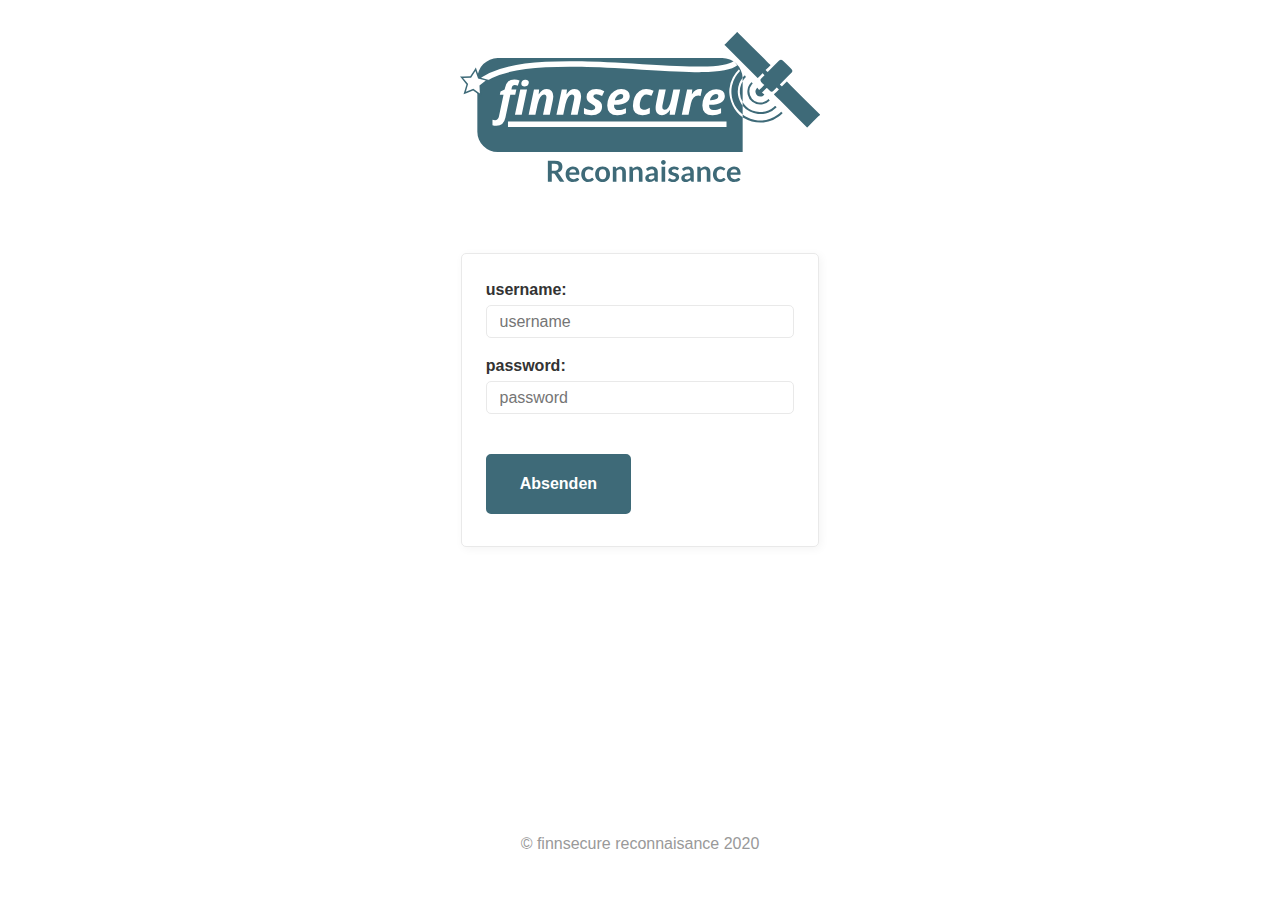
<file: reconaissance/index.html>
<!DOCTYPE html>
<html lang="en">

<head>
    <link rel="icon" href="../favicon.png">
    <link rel="stylesheet" href="css/normalize.min.css">
    <link rel="stylesheet" href="css/mvp.css">
    <link rel="stylesheet" href="css/custom.css">

    <meta charset="utf-8">
    <meta name="viewport" content="width=device-width, initial-scale=1.0">

    <title>Svenska Banken Online Banking</title>
</head>

<body class="full-width-wrapper">
    <header class="center">
        <a href="http://finnsecure.com"><img alt="Logo" src="res/reconnaisance.svg" height="150"></a>
    </header>
    <main>
        <section>
            <form id="login">
               
                <label for="input_name">username:</label>
                <input type="password" id="input_name" name="input_name" size="28" placeholder="username">

                <label for="input_pass">password:</label>
                <input type="password" id="input_pass" name="input_pass" size="28" placeholder="password">

                <button type="submit">Absenden</button>

            </form>
        </section>
    </main>
    <footer class="center">
        <p>
            © finnsecure reconnaisance 2020
        </p>
    </footer>

    <script src="js/login1.js"></script>
    <script>
    window.addEventListener("DOMContentLoaded", event => {
        let hintButton = document.getElementById("hint");
        hintButton.addEventListener("click", (e) => {
            e.preventDefault();
            document.querySelector(".hintText").style.display = "inline-block";
        })
    });


    function revealSolution() {
        document.querySelector(".solution").style.display = "block";
    }

</script>
</body>

</html>
</file>
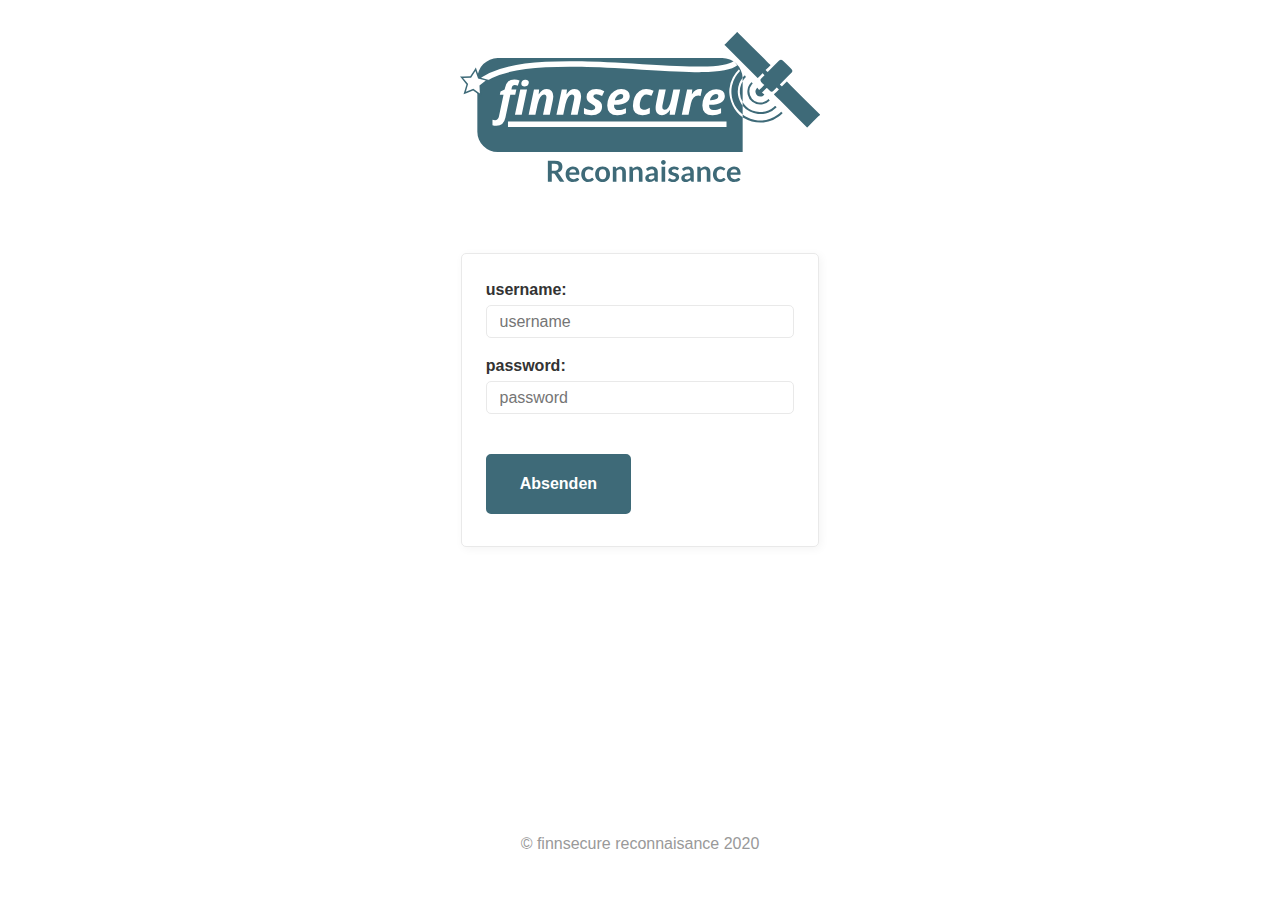
<file: reconnaisance/index.html>
<!DOCTYPE html>
<html lang="en">

<head>
    <link rel="icon" href="../favicon.png">
    <link rel="stylesheet" href="css/normalize.min.css">
    <link rel="stylesheet" href="css/mvp.css">
    <link rel="stylesheet" href="css/custom.css">

    <meta charset="utf-8">
    <meta name="viewport" content="width=device-width, initial-scale=1.0">

    <title>Finnsecure Reconnaisance Satellite</title>
</head>

<body class="full-width-wrapper">
    <header class="center">
        <a href="http://finnsecure.com"><img alt="Logo" src="res/reconnaisance.svg" height="150"></a>
    </header>
    <main>
        <section>
            <form id="login">
               
                <label for="input_name">username:</label>
                <input type="password" id="input_name" name="input_name" size="28" placeholder="username">

                <label for="input_pass">password:</label>
                <input type="password" id="input_pass" name="input_pass" size="28" placeholder="password">

                <button type="submit">Absenden</button>

            </form>
        </section>
    </main>
    <footer class="center">
        <p>
            © finnsecure reconnaisance 2020
        </p>
    </footer>

    <script src="js/login1.js"></script>
    <script>
    window.addEventListener("DOMContentLoaded", event => {
        let hintButton = document.getElementById("hint");
        hintButton.addEventListener("click", (e) => {
            e.preventDefault();
            document.querySelector(".hintText").style.display = "inline-block";
        })
    });


    function revealSolution() {
        document.querySelector(".solution").style.display = "block";
    }

</script>
</body>

</html>
</file>
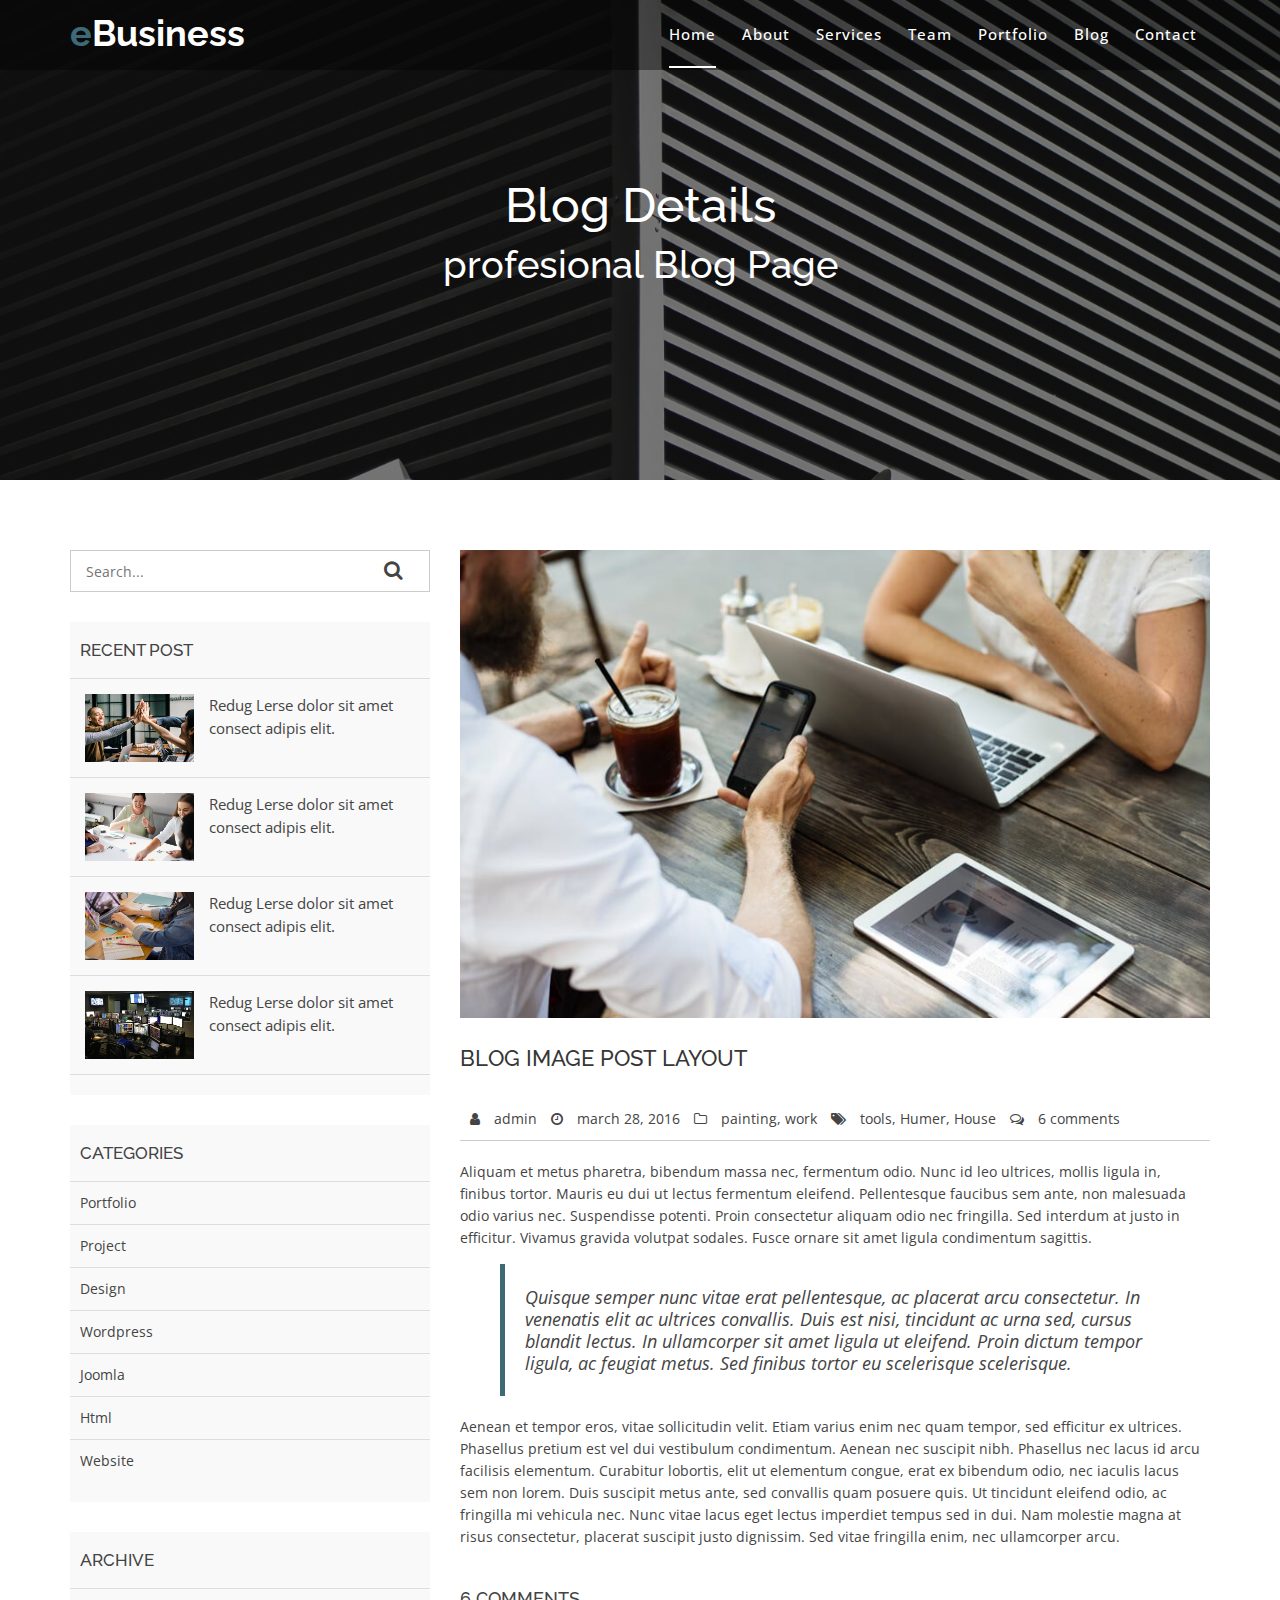
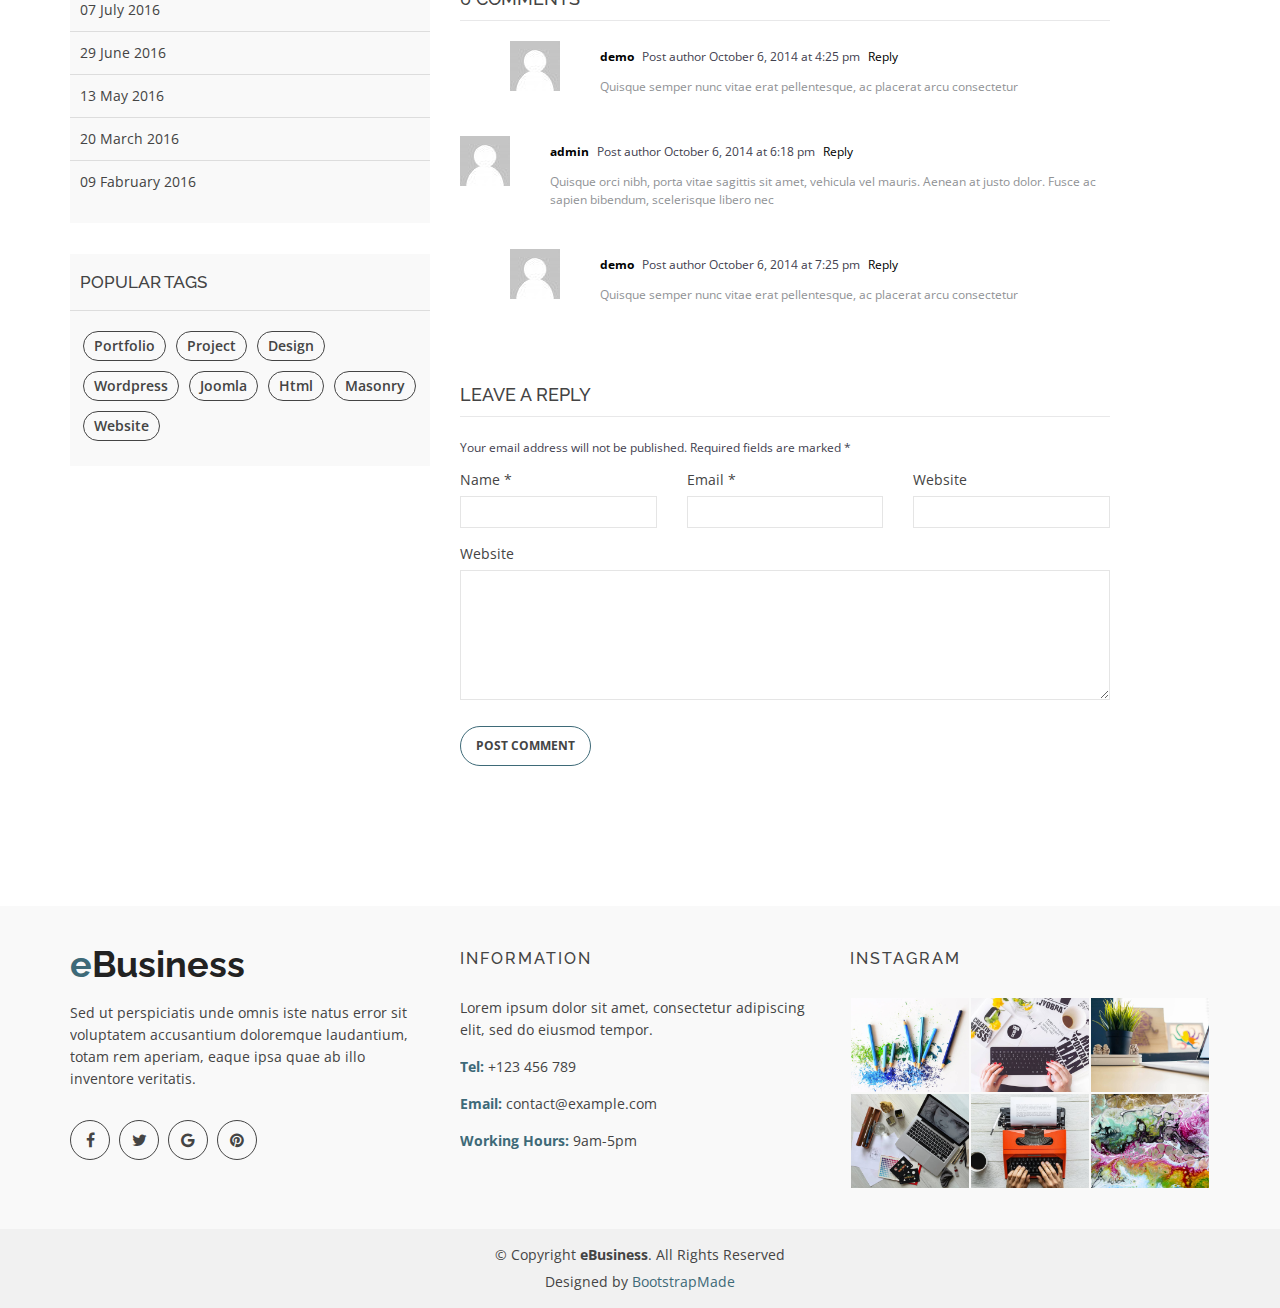
<file: blog-details.html>
<!doctype html>
<html lang="en">
<head>
  <meta charset="utf-8">
  <title>eBusiness Bootstrap Template</title>
  <meta content="width=device-width, initial-scale=1.0" name="viewport">
  <meta content="" name="keywords">
  <meta content="" name="description">

  <!-- Favicons -->
  <link href="img/favicon.png" rel="icon">
  <link href="img/apple-touch-icon.png" rel="apple-touch-icon">

  <!-- Google Fonts -->
  <link href="https://fonts.googleapis.com/css?family=Open+Sans:300,400,400i,600,700|Raleway:300,400,400i,500,500i,700,800,900" rel="stylesheet">

  <!-- Bootstrap CSS File -->
  <link href="lib/bootstrap/css/bootstrap.min.css" rel="stylesheet">

  <!-- Libraries CSS Files -->
  <link href="lib/nivo-slider/css/nivo-slider.css" rel="stylesheet">
  <link href="lib/owlcarousel/owl.carousel.css" rel="stylesheet">
  <link href="lib/owlcarousel/owl.transitions.css" rel="stylesheet">
  <link href="lib/font-awesome/css/font-awesome.min.css" rel="stylesheet">
  <link href="lib/animate/animate.min.css" rel="stylesheet">
  <link href="lib/venobox/venobox.css" rel="stylesheet">

  <!-- Nivo Slider Theme -->
  <link href="css/nivo-slider-theme.css" rel="stylesheet">

  <!-- Main Stylesheet File -->
  <link href="css/style.css" rel="stylesheet">

  <!-- Responsive Stylesheet File -->
  <link href="css/responsive.css" rel="stylesheet">

  <!-- =======================================================
    Theme Name: eBusiness
    Theme URL: https://bootstrapmade.com/ebusiness-bootstrap-corporate-template/
    Author: BootstrapMade.com
    License: https://bootstrapmade.com/license/
  ======================================================= -->
</head>

<body data-spy="scroll" data-target="#navbar-example">

  <div id="preloader"></div>

  <header>
    <!-- header-area start -->
    <div id="sticker" class="header-area">
      <div class="container">
        <div class="row">
          <div class="col-md-12 col-sm-12">

            <!-- Navigation -->
            <nav class="navbar navbar-default">
              <!-- Brand and toggle get grouped for better mobile display -->
              <div class="navbar-header">
                <button type="button" class="navbar-toggle collapsed" data-toggle="collapse" data-target=".bs-example-navbar-collapse-1" aria-expanded="false">
										<span class="sr-only">Toggle navigation</span>
										<span class="icon-bar"></span>
										<span class="icon-bar"></span>
										<span class="icon-bar"></span>
									</button>
                <!-- Brand -->
                <a class="navbar-brand page-scroll sticky-logo" href="index.html">
                  <h1><span>e</span>Business</h1>
                  <!-- Uncomment below if you prefer to use an image logo -->
                  <!-- <img src="img/logo.png" alt="" title=""> -->
								</a>
              </div>
              <!-- Collect the nav links, forms, and other content for toggling -->
              <div class="collapse navbar-collapse main-menu bs-example-navbar-collapse-1" id="navbar-example">
                <ul class="nav navbar-nav navbar-right">
                  <li class="active">
                    <a class="page-scroll" href="#home">Home</a>
                  </li>
                  <li>
                    <a class="page-scroll" href="#about">About</a>
                  </li>
                  <li>
                    <a class="page-scroll" href="#services">Services</a>
                  </li>
                  <li>
                    <a class="page-scroll" href="#team">Team</a>
                  </li>
                  <li>
                    <a class="page-scroll" href="#portfolio">Portfolio</a>
                  </li>
                  <li>
                    <a class="page-scroll" href="#blog">Blog</a>
                  </li>
                  <li>
                    <a class="page-scroll" href="#contact">Contact</a>
                  </li>
                </ul>
              </div>
              <!-- navbar-collapse -->
            </nav>
            <!-- END: Navigation -->
          </div>
        </div>
      </div>
    </div>
    <!-- header-area end -->
  </header>
  <!-- header end -->

  <!-- Start Bottom Header -->
  <div class="header-bg page-area">
    <div class="home-overly"></div>
    <div class="container">
      <div class="row">
        <div class="col-md-12 col-sm-12 col-xs-12">
          <div class="slider-content text-center">
            <div class="header-bottom">
              <div class="layer2 wow zoomIn" data-wow-duration="1s" data-wow-delay=".4s">
                <h1 class="title2">Blog Details </h1>
              </div>
              <div class="layer3 wow zoomInUp" data-wow-duration="2s" data-wow-delay="1s">
                <h2 class="title3">profesional Blog Page</h2>
              </div>
            </div>
          </div>
        </div>
      </div>
    </div>
  </div>
  <!-- END Header -->
  <div class="blog-page area-padding">
    <div class="container">
      <div class="row">
        <div class="col-lg-4 col-md-4 col-sm-4 col-xs-12">
          <div class="page-head-blog">
            <div class="single-blog-page">
              <!-- search option start -->
              <form action="#">
                <div class="search-option">
                  <input type="text" placeholder="Search...">
                  <button class="button" type="submit">
                                            <i class="fa fa-search"></i>
                                        </button>
                </div>
              </form>
              <!-- search option end -->
            </div>
            <div class="single-blog-page">
              <!-- recent start -->
              <div class="left-blog">
                <h4>recent post</h4>
                <div class="recent-post">
                  <!-- start single post -->
                  <div class="recent-single-post">
                    <div class="post-img">
                      <a href="#">
												   <img src="img/blog/1.jpg" alt="">
												</a>
                    </div>
                    <div class="pst-content">
                      <p><a href="#"> Redug Lerse dolor sit amet consect adipis elit.</a></p>
                    </div>
                  </div>
                  <!-- End single post -->
                  <!-- start single post -->
                  <div class="recent-single-post">
                    <div class="post-img">
                      <a href="#">
												   <img src="img/blog/2.jpg" alt="">
												</a>
                    </div>
                    <div class="pst-content">
                      <p><a href="#"> Redug Lerse dolor sit amet consect adipis elit.</a></p>
                    </div>
                  </div>
                  <!-- End single post -->
                  <!-- start single post -->
                  <div class="recent-single-post">
                    <div class="post-img">
                      <a href="#">
												   <img src="img/blog/3.jpg" alt="">
												</a>
                    </div>
                    <div class="pst-content">
                      <p><a href="#"> Redug Lerse dolor sit amet consect adipis elit.</a></p>
                    </div>
                  </div>
                  <!-- End single post -->
                  <!-- start single post -->
                  <div class="recent-single-post">
                    <div class="post-img">
                      <a href="#">
												   <img src="img/blog/4.jpg" alt="">
												</a>
                    </div>
                    <div class="pst-content">
                      <p><a href="#"> Redug Lerse dolor sit amet consect adipis elit.</a></p>
                    </div>
                  </div>
                  <!-- End single post -->
                </div>
              </div>
              <!-- recent end -->
            </div>
            <div class="single-blog-page">
              <div class="left-blog">
                <h4>categories</h4>
                <ul>
                  <li>
                    <a href="#">Portfolio</a>
                  </li>
                  <li>
                    <a href="#">Project</a>
                  </li>
                  <li>
                    <a href="#">Design</a>
                  </li>
                  <li>
                    <a href="#">wordpress</a>
                  </li>
                  <li>
                    <a href="#">Joomla</a>
                  </li>
                  <li>
                    <a href="#">Html</a>
                  </li>
                  <li>
                    <a href="#">Website</a>
                  </li>
                </ul>
              </div>
            </div>
            <div class="single-blog-page">
              <div class="left-blog">
                <h4>archive</h4>
                <ul>
                  <li>
                    <a href="#">07 July 2016</a>
                  </li>
                  <li>
                    <a href="#">29 June 2016</a>
                  </li>
                  <li>
                    <a href="#">13 May 2016</a>
                  </li>
                  <li>
                    <a href="#">20 March 2016</a>
                  </li>
                  <li>
                    <a href="#">09 Fabruary 2016</a>
                  </li>
                </ul>
              </div>
            </div>
            <div class="single-blog-page">
              <div class="left-tags blog-tags">
                <div class="popular-tag left-side-tags left-blog">
                  <h4>popular tags</h4>
                  <ul>
                    <li>
                      <a href="#">Portfolio</a>
                    </li>
                    <li>
                      <a href="#">Project</a>
                    </li>
                    <li>
                      <a href="#">Design</a>
                    </li>
                    <li>
                      <a href="#">wordpress</a>
                    </li>
                    <li>
                      <a href="#">Joomla</a>
                    </li>
                    <li>
                      <a href="#">Html</a>
                    </li>
                    <li>
                      <a href="#">Masonry</a>
                    </li>
                    <li>
                      <a href="#">Website</a>
                    </li>
                  </ul>
                </div>
              </div>
            </div>
          </div>
        </div>
        <!-- End left sidebar -->
        <!-- Start single blog -->
        <div class="col-md-8 col-sm-8 col-xs-12">
          <div class="row">
            <div class="col-md-12 col-sm-12 col-xs-12">
              <!-- single-blog start -->
              <article class="blog-post-wrapper">
                <div class="post-thumbnail">
                  <img src="img/blog/6.jpg" alt="" />
                </div>
                <div class="post-information">
                  <h2>Blog image post layout</h2>
                  <div class="entry-meta">
                    <span class="author-meta"><i class="fa fa-user"></i> <a href="#">admin</a></span>
                    <span><i class="fa fa-clock-o"></i> march 28, 2016</span>
                    <span class="tag-meta">
												<i class="fa fa-folder-o"></i>
												<a href="#">painting</a>,
												<a href="#">work</a>
											</span>
                    <span>
												<i class="fa fa-tags"></i>
												<a href="#">tools</a>,
												<a href="#"> Humer</a>,
												<a href="#">House</a>
											</span>
                    <span><i class="fa fa-comments-o"></i> <a href="#">6 comments</a></span>
                  </div>
                  <div class="entry-content">
                    <p>Aliquam et metus pharetra, bibendum massa nec, fermentum odio. Nunc id leo ultrices, mollis ligula in, finibus tortor. Mauris eu dui ut lectus fermentum eleifend. Pellentesque faucibus sem ante, non malesuada odio varius nec. Suspendisse
                      potenti. Proin consectetur aliquam odio nec fringilla. Sed interdum at justo in efficitur. Vivamus gravida volutpat sodales. Fusce ornare sit amet ligula condimentum sagittis.</p>
                    <blockquote>
                      <p>Quisque semper nunc vitae erat pellentesque, ac placerat arcu consectetur. In venenatis elit ac ultrices convallis. Duis est nisi, tincidunt ac urna sed, cursus blandit lectus. In ullamcorper sit amet ligula ut eleifend. Proin dictum
                        tempor ligula, ac feugiat metus. Sed finibus tortor eu scelerisque scelerisque.</p>
                    </blockquote>
                    <p>Aenean et tempor eros, vitae sollicitudin velit. Etiam varius enim nec quam tempor, sed efficitur ex ultrices. Phasellus pretium est vel dui vestibulum condimentum. Aenean nec suscipit nibh. Phasellus nec lacus id arcu facilisis elementum.
                      Curabitur lobortis, elit ut elementum congue, erat ex bibendum odio, nec iaculis lacus sem non lorem. Duis suscipit metus ante, sed convallis quam posuere quis. Ut tincidunt eleifend odio, ac fringilla mi vehicula nec. Nunc vitae
                      lacus eget lectus imperdiet tempus sed in dui. Nam molestie magna at risus consectetur, placerat suscipit justo dignissim. Sed vitae fringilla enim, nec ullamcorper arcu.</p>
                  </div>
                </div>
              </article>
              <div class="clear"></div>
              <div class="single-post-comments">
                <div class="comments-area">
                  <div class="comments-heading">
                    <h3>6 comments</h3>
                  </div>
                  <div class="comments-list">
                    <ul>
                      <li class="threaded-comments">
                        <div class="comments-details">
                          <div class="comments-list-img">
                            <img src="img/blog/b02.jpg" alt="post-author">
                          </div>
                          <div class="comments-content-wrap">
                            <span>
																<b><a href="#">demo</a></b>
																Post author
																<span class="post-time">October 6, 2014 at 4:25 pm</span>
                            <a href="#">Reply</a>
                            </span>
                            <p>Quisque semper nunc vitae erat pellentesque, ac placerat arcu consectetur</p>
                          </div>
                        </div>
                      </li>
                      <li>
                        <div class="comments-details">
                          <div class="comments-list-img">
                            <img src="img/blog/b02.jpg" alt="post-author">
                          </div>
                          <div class="comments-content-wrap">
                            <span>
																<b><a href="#">admin</a></b>
																Post author
																<span class="post-time">October 6, 2014 at 6:18 pm </span>
                            <a href="#">Reply</a>
                            </span>
                            <p>Quisque orci nibh, porta vitae sagittis sit amet, vehicula vel mauris. Aenean at justo dolor. Fusce ac sapien bibendum, scelerisque libero nec</p>
                          </div>
                        </div>
                      </li>
                      <li class="threaded-comments">
                        <div class="comments-details">
                          <div class="comments-list-img">
                            <img src="img/blog/b02.jpg" alt="post-author">
                          </div>
                          <div class="comments-content-wrap">
                            <span>
																<b><a href="#">demo</a></b>
																Post author
																<span class="post-time">October 6, 2014 at 7:25 pm</span>
                            <a href="#">Reply</a>
                            </span>
                            <p>Quisque semper nunc vitae erat pellentesque, ac placerat arcu consectetur</p>
                          </div>
                        </div>
                      </li>
                    </ul>
                  </div>
                </div>
                <div class="comment-respond">
                  <h3 class="comment-reply-title">Leave a Reply </h3>
                  <span class="email-notes">Your email address will not be published. Required fields are marked *</span>
                  <form action="#">
                    <div class="row">
                      <div class="col-lg-4 col-md-4 col-sm-4 col-xs-12">
                        <p>Name *</p>
                        <input type="text" />
                      </div>
                      <div class="col-lg-4 col-md-4 col-sm-4 col-xs-12">
                        <p>Email *</p>
                        <input type="email" />
                      </div>
                      <div class="col-lg-4 col-md-4 col-sm-4 col-xs-12">
                        <p>Website</p>
                        <input type="text" />
                      </div>
                      <div class="col-lg-12 col-md-12 col-sm-12 comment-form-comment">
                        <p>Website</p>
                        <textarea id="message-box" cols="30" rows="10"></textarea>
                        <input type="submit" value="Post Comment" />
                      </div>
                    </div>
                  </form>
                </div>
              </div>
              <!-- single-blog end -->
            </div>
          </div>
        </div>
      </div>
    </div>
  </div>
  <!-- End Blog Area -->
  <div class="clearfix"></div>

  <!-- Start Footer bottom Area -->
  <footer>
    <div class="footer-area">
      <div class="container">
        <div class="row">
          <div class="col-md-4 col-sm-4 col-xs-12">
            <div class="footer-content">
              <div class="footer-head">
                <div class="footer-logo">
                  <h2><span>e</span>Business</h2>
                </div>

                <p>Sed ut perspiciatis unde omnis iste natus error sit voluptatem accusantium doloremque laudantium, totam rem aperiam, eaque ipsa quae ab illo inventore veritatis.</p>
                <div class="footer-icons">
                  <ul>
                    <li>
                      <a href="#"><i class="fa fa-facebook"></i></a>
                    </li>
                    <li>
                      <a href="#"><i class="fa fa-twitter"></i></a>
                    </li>
                    <li>
                      <a href="#"><i class="fa fa-google"></i></a>
                    </li>
                    <li>
                      <a href="#"><i class="fa fa-pinterest"></i></a>
                    </li>
                  </ul>
                </div>
              </div>
            </div>
          </div>
          <!-- end single footer -->
          <div class="col-md-4 col-sm-4 col-xs-12">
            <div class="footer-content">
              <div class="footer-head">
                <h4>information</h4>
                <p>
                  Lorem ipsum dolor sit amet, consectetur adipiscing elit, sed do eiusmod tempor.
                </p>
                <div class="footer-contacts">
                  <p><span>Tel:</span> +123 456 789</p>
                  <p><span>Email:</span> contact@example.com</p>
                  <p><span>Working Hours:</span> 9am-5pm</p>
                </div>
              </div>
            </div>
          </div>
          <!-- end single footer -->
          <div class="col-md-4 col-sm-4 col-xs-12">
            <div class="footer-content">
              <div class="footer-head">
                <h4>Instagram</h4>
                <div class="flicker-img">
                  <a href="#"><img src="img/portfolio/1.jpg" alt=""></a>
                  <a href="#"><img src="img/portfolio/2.jpg" alt=""></a>
                  <a href="#"><img src="img/portfolio/3.jpg" alt=""></a>
                  <a href="#"><img src="img/portfolio/4.jpg" alt=""></a>
                  <a href="#"><img src="img/portfolio/5.jpg" alt=""></a>
                  <a href="#"><img src="img/portfolio/6.jpg" alt=""></a>
                </div>
              </div>
            </div>
          </div>
        </div>
      </div>
    </div>
    <div class="footer-area-bottom">
      <div class="container">
        <div class="row">
          <div class="col-md-12 col-sm-12 col-xs-12">
            <div class="copyright text-center">
              <p>
                &copy; Copyright <strong>eBusiness</strong>. All Rights Reserved
              </p>
            </div>
            <div class="credits">
              <!--
                All the links in the footer should remain intact.
                You can delete the links only if you purchased the pro version.
                Licensing information: https://bootstrapmade.com/license/
                Purchase the pro version with working PHP/AJAX contact form: https://bootstrapmade.com/buy/?theme=eBusiness
              -->
              Designed by <a href="https://bootstrapmade.com/">BootstrapMade</a>
            </div>
          </div>
        </div>
      </div>
    </div>
  </footer>

  <a href="#" class="back-to-top"><i class="fa fa-chevron-up"></i></a>

  <!-- JavaScript Libraries -->
  <script src="lib/jquery/jquery.min.js"></script>
  <script src="lib/bootstrap/js/bootstrap.min.js"></script>
  <script src="lib/owlcarousel/owl.carousel.min.js"></script>
  <script src="lib/venobox/venobox.min.js"></script>
  <script src="lib/knob/jquery.knob.js"></script>
  <script src="lib/wow/wow.min.js"></script>
  <script src="lib/parallax/parallax.js"></script>
  <script src="lib/easing/easing.min.js"></script>
  <script src="lib/nivo-slider/js/jquery.nivo.slider.js" type="text/javascript"></script>
  <script src="lib/appear/jquery.appear.js"></script>
  <script src="lib/isotope/isotope.pkgd.min.js"></script>

  <!-- Contact Form JavaScript File -->
  <script src="contactform/contactform.js"></script>

  <script src="js/main.js"></script>
</body>

</html>
</file>
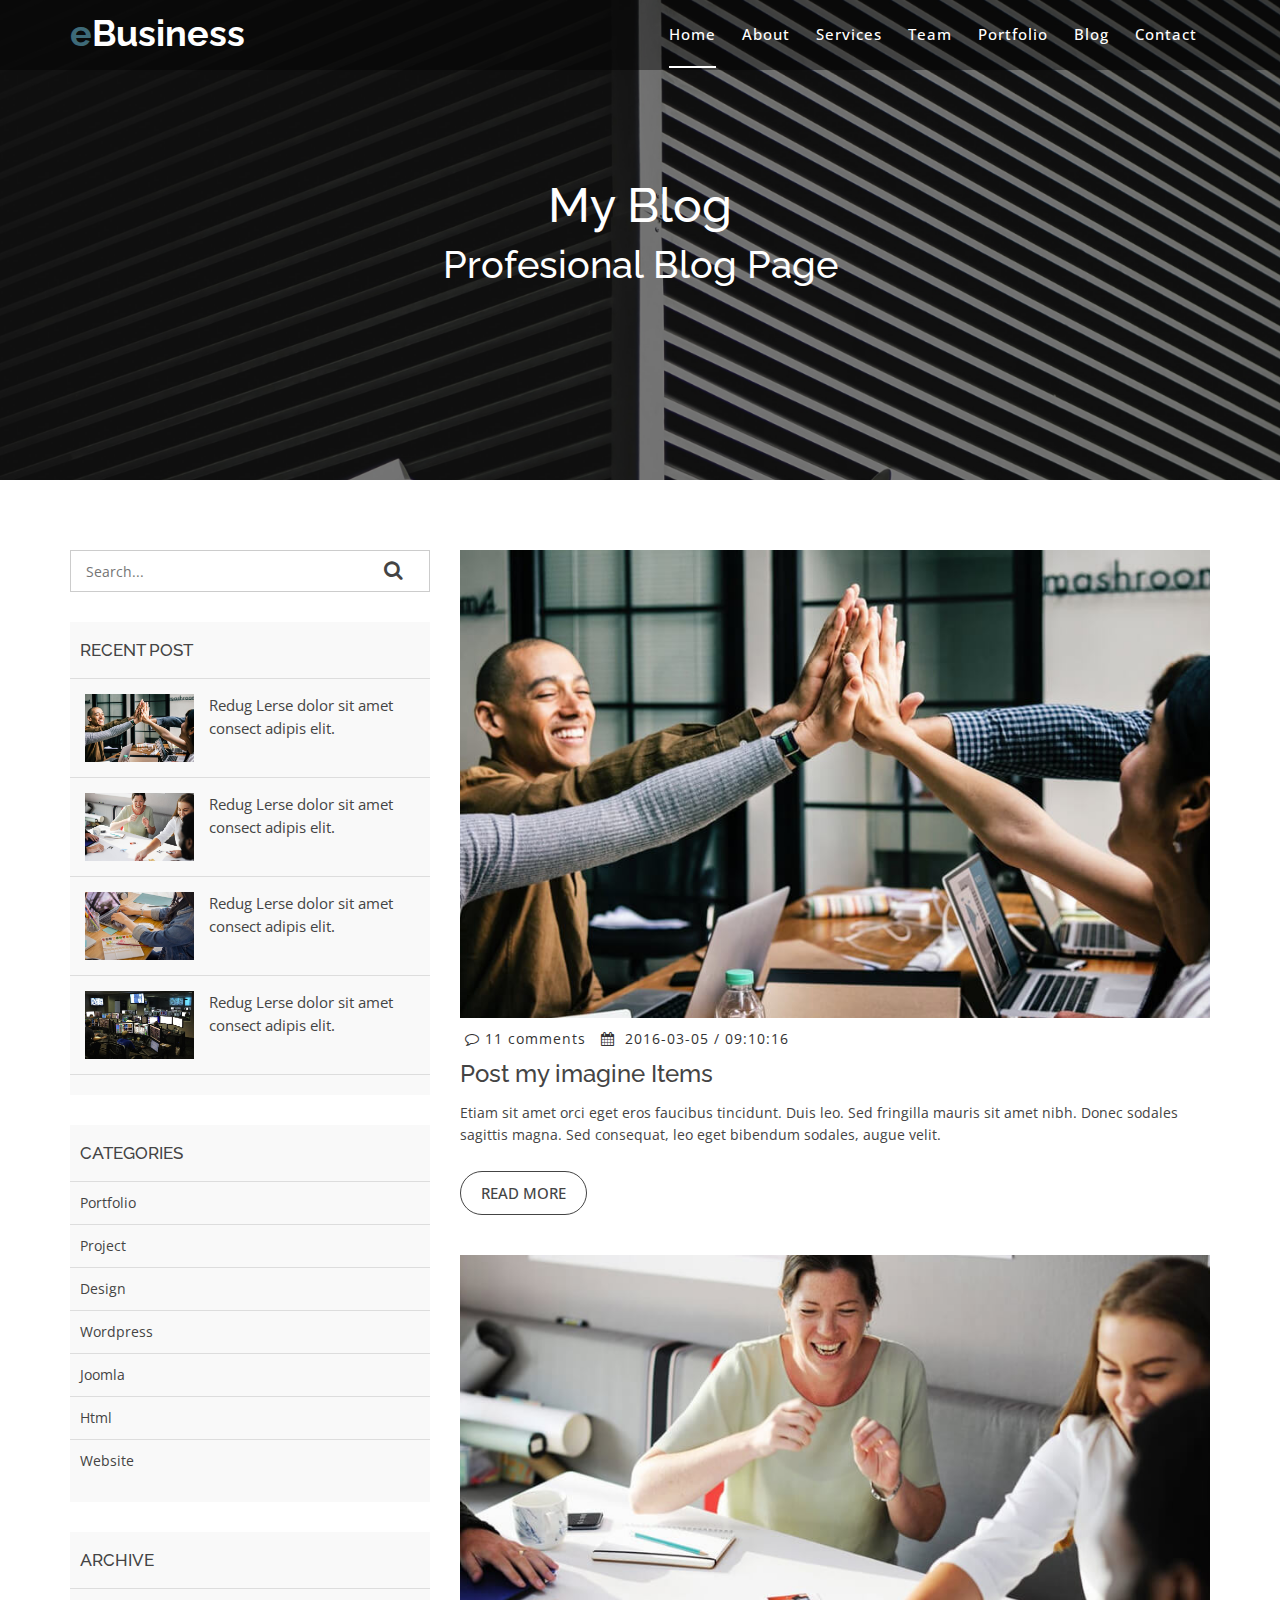
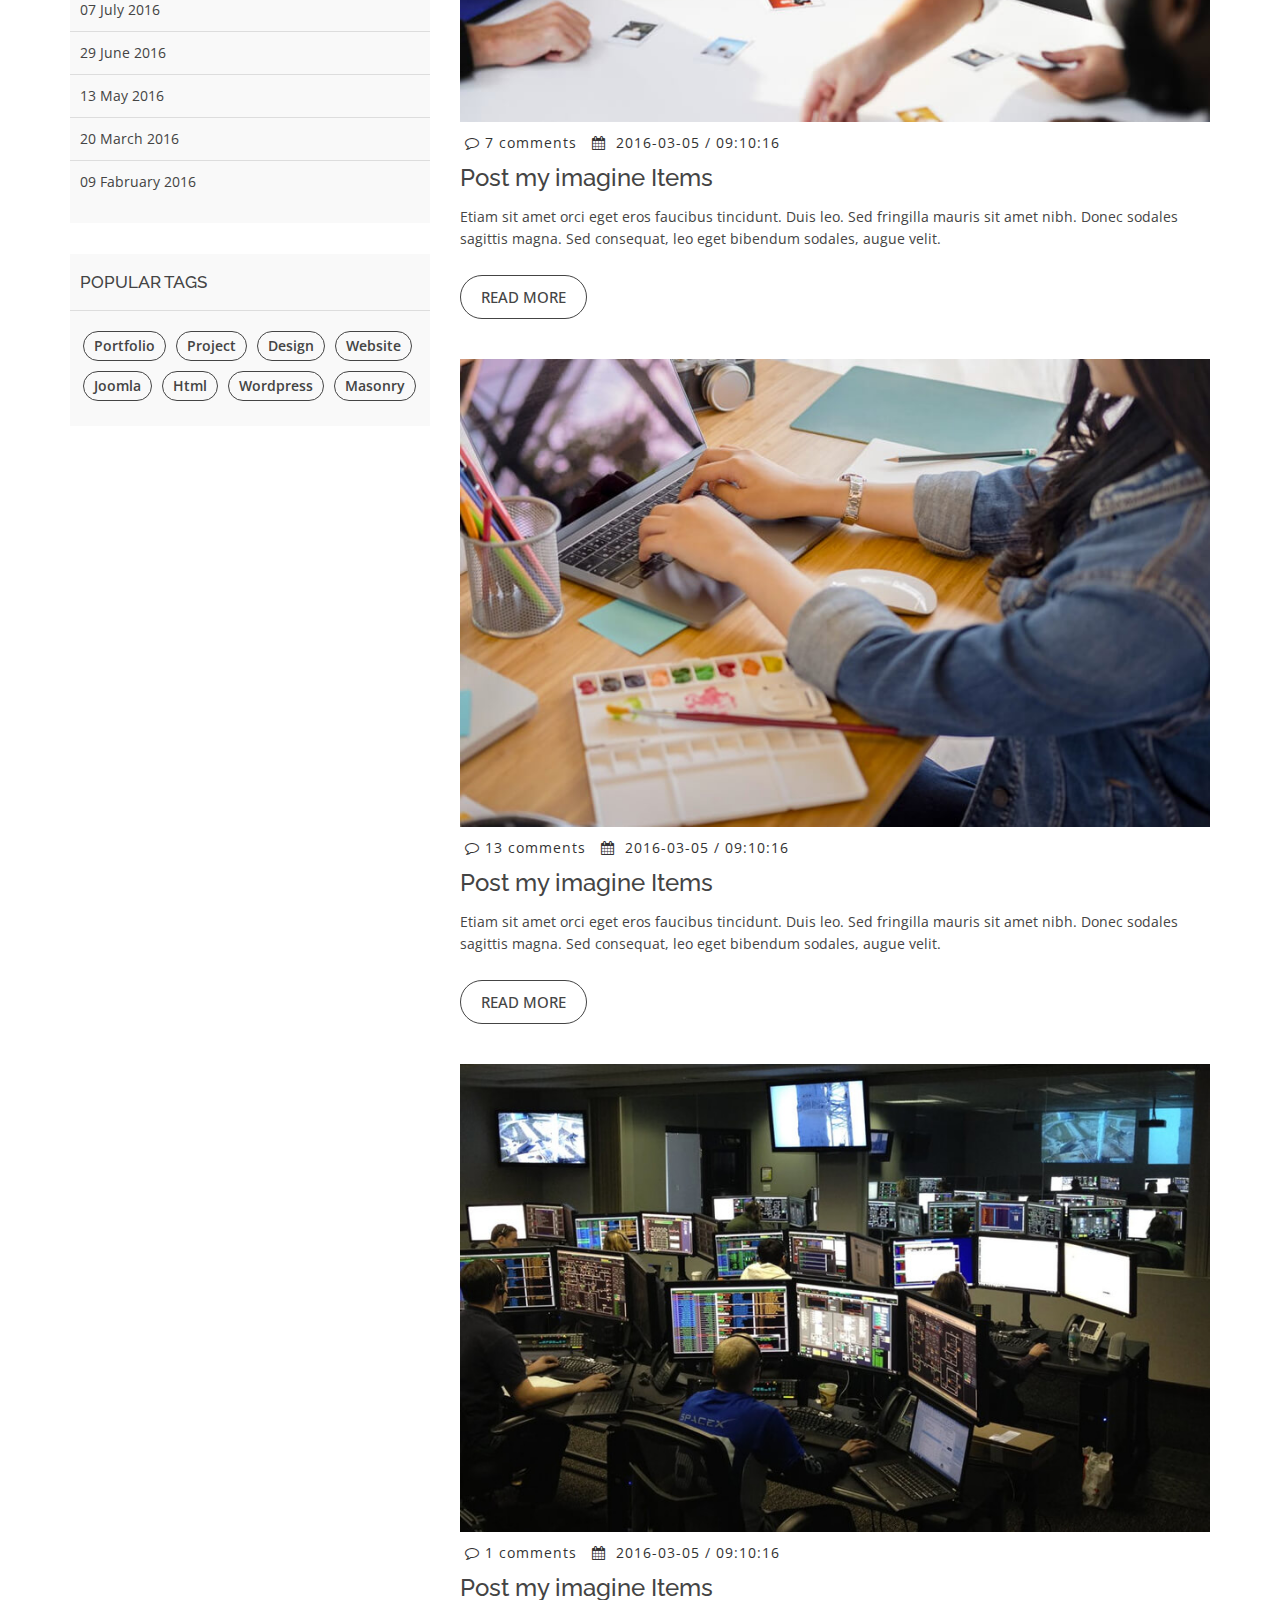
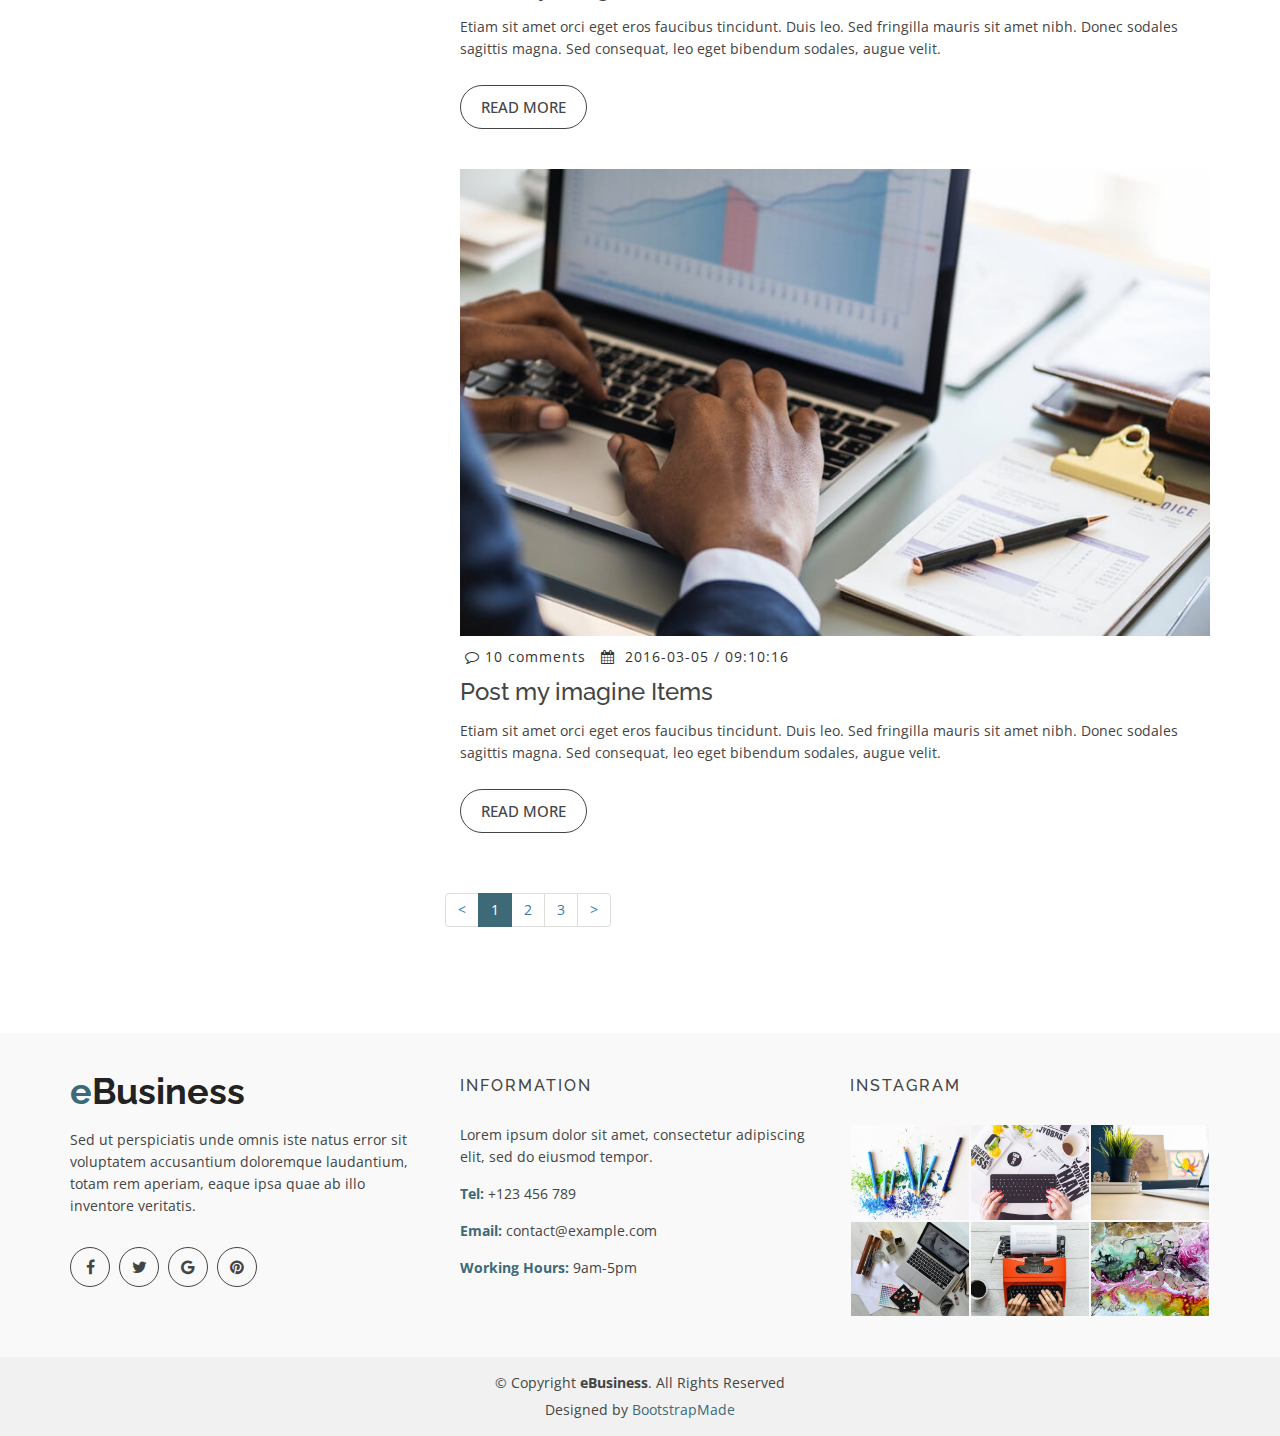
<file: blog.html>
<!doctype html>
<html lang="en">
<head>
  <meta charset="utf-8">
  <title>eBusiness Bootstrap Template</title>
  <meta content="width=device-width, initial-scale=1.0" name="viewport">
  <meta content="" name="keywords">
  <meta content="" name="description">

  <!-- Favicons -->
  <link href="img/favicon.png" rel="icon">
  <link href="img/apple-touch-icon.png" rel="apple-touch-icon">

  <!-- Google Fonts -->
  <link href="https://fonts.googleapis.com/css?family=Open+Sans:300,400,400i,600,700|Raleway:300,400,400i,500,500i,700,800,900" rel="stylesheet">

  <!-- Bootstrap CSS File -->
  <link href="lib/bootstrap/css/bootstrap.min.css" rel="stylesheet">

  <!-- Libraries CSS Files -->
  <link href="lib/nivo-slider/css/nivo-slider.css" rel="stylesheet">
  <link href="lib/owlcarousel/owl.carousel.css" rel="stylesheet">
  <link href="lib/owlcarousel/owl.transitions.css" rel="stylesheet">
  <link href="lib/font-awesome/css/font-awesome.min.css" rel="stylesheet">
  <link href="lib/animate/animate.min.css" rel="stylesheet">
  <link href="lib/venobox/venobox.css" rel="stylesheet">

  <!-- Nivo Slider Theme -->
  <link href="css/nivo-slider-theme.css" rel="stylesheet">

  <!-- Main Stylesheet File -->
  <link href="css/style.css" rel="stylesheet">

  <!-- Responsive Stylesheet File -->
  <link href="css/responsive.css" rel="stylesheet">

  <!-- =======================================================
    Theme Name: eBusiness
    Theme URL: https://bootstrapmade.com/ebusiness-bootstrap-corporate-template/
    Author: BootstrapMade.com
    License: https://bootstrapmade.com/license/
  ======================================================= -->
</head>

<body data-spy="scroll" data-target="#navbar-example">

  <div id="preloader"></div>

  <header>
    <!-- header-area start -->
    <div id="sticker" class="header-area">
      <div class="container">
        <div class="row">
          <div class="col-md-12 col-sm-12">

            <!-- Navigation -->
            <nav class="navbar navbar-default">
              <!-- Brand and toggle get grouped for better mobile display -->
              <div class="navbar-header">
                <button type="button" class="navbar-toggle collapsed" data-toggle="collapse" data-target=".bs-example-navbar-collapse-1" aria-expanded="false">
										<span class="sr-only">Toggle navigation</span>
										<span class="icon-bar"></span>
										<span class="icon-bar"></span>
										<span class="icon-bar"></span>
									</button>
                <!-- Brand -->
                <a class="navbar-brand page-scroll sticky-logo" href="index.html">
                  <h1><span>e</span>Business</h1>
                  <!-- Uncomment below if you prefer to use an image logo -->
                  <!-- <img src="img/logo.png" alt="" title=""> -->
								</a>
              </div>
              <!-- Collect the nav links, forms, and other content for toggling -->
              <div class="collapse navbar-collapse main-menu bs-example-navbar-collapse-1" id="navbar-example">
                <ul class="nav navbar-nav navbar-right">
                  <li class="active">
                    <a class="page-scroll" href="#home">Home</a>
                  </li>
                  <li>
                    <a class="page-scroll" href="#about">About</a>
                  </li>
                  <li>
                    <a class="page-scroll" href="#services">Services</a>
                  </li>
                  <li>
                    <a class="page-scroll" href="#team">Team</a>
                  </li>
                  <li>
                    <a class="page-scroll" href="#portfolio">Portfolio</a>
                  </li>
                  <li>
                    <a class="page-scroll" href="#blog">Blog</a>
                  </li>
                  <li>
                    <a class="page-scroll" href="#contact">Contact</a>
                  </li>
                </ul>
              </div>
              <!-- navbar-collapse -->
            </nav>
            <!-- END: Navigation -->
          </div>
        </div>
      </div>
    </div>
    <!-- header-area end -->
  </header>
  <!-- header end -->

  <!-- Start Bottom Header -->
  <div class="header-bg page-area">
    <div class="home-overly"></div>
    <div class="container">
      <div class="row">
        <div class="col-md-12 col-sm-12 col-xs-12">
          <div class="slider-content text-center">
            <div class="header-bottom">
              <div class="layer2 wow zoomIn" data-wow-duration="1s" data-wow-delay=".4s">
                <h1 class="title2">My Blog</h1>
              </div>
              <div class="layer3 wow zoomInUp" data-wow-duration="2s" data-wow-delay="1s">
                <h2 class="title3">Profesional Blog Page</h2>
              </div>
            </div>
          </div>
        </div>
      </div>
    </div>
  </div>
  <!-- END Header -->
  <div class="blog-page area-padding">
    <div class="container">
      <div class="row">
        <div class="col-lg-4 col-md-4 col-sm-4 col-xs-12">
          <div class="page-head-blog">
            <div class="single-blog-page">
              <!-- search option start -->
              <form action="#">
                <div class="search-option">
                  <input type="text" placeholder="Search...">
                  <button class="button" type="submit">
                                            <i class="fa fa-search"></i>
                                        </button>
                </div>
              </form>
              <!-- search option end -->
            </div>
            <div class="single-blog-page">
              <!-- recent start -->
              <div class="left-blog">
                <h4>recent post</h4>
                <div class="recent-post">
                  <!-- start single post -->
                  <div class="recent-single-post">
                    <div class="post-img">
                      <a href="#">
												   <img src="img/blog/1.jpg" alt="">
												</a>
                    </div>
                    <div class="pst-content">
                      <p><a href="#"> Redug Lerse dolor sit amet consect adipis elit.</a></p>
                    </div>
                  </div>
                  <!-- End single post -->
                  <!-- start single post -->
                  <div class="recent-single-post">
                    <div class="post-img">
                      <a href="#">
												   <img src="img/blog/2.jpg" alt="">
												</a>
                    </div>
                    <div class="pst-content">
                      <p><a href="#"> Redug Lerse dolor sit amet consect adipis elit.</a></p>
                    </div>
                  </div>
                  <!-- End single post -->
                  <!-- start single post -->
                  <div class="recent-single-post">
                    <div class="post-img">
                      <a href="#">
												   <img src="img/blog/3.jpg" alt="">
												</a>
                    </div>
                    <div class="pst-content">
                      <p><a href="#"> Redug Lerse dolor sit amet consect adipis elit.</a></p>
                    </div>
                  </div>
                  <!-- End single post -->
                  <!-- start single post -->
                  <div class="recent-single-post">
                    <div class="post-img">
                      <a href="#">
												   <img src="img/blog/4.jpg" alt="">
												</a>
                    </div>
                    <div class="pst-content">
                      <p><a href="#"> Redug Lerse dolor sit amet consect adipis elit.</a></p>
                    </div>
                  </div>
                  <!-- End single post -->
                </div>
              </div>
              <!-- recent end -->
            </div>
            <div class="single-blog-page">
              <div class="left-blog">
                <h4>categories</h4>
                <ul>
                  <li>
                    <a href="#">Portfolio</a>
                  </li>
                  <li>
                    <a href="#">Project</a>
                  </li>
                  <li>
                    <a href="#">Design</a>
                  </li>
                  <li>
                    <a href="#">wordpress</a>
                  </li>
                  <li>
                    <a href="#">Joomla</a>
                  </li>
                  <li>
                    <a href="#">Html</a>
                  </li>
                  <li>
                    <a href="#">Website</a>
                  </li>
                </ul>
              </div>
            </div>
            <div class="single-blog-page">
              <div class="left-blog">
                <h4>archive</h4>
                <ul>
                  <li>
                    <a href="#">07 July 2016</a>
                  </li>
                  <li>
                    <a href="#">29 June 2016</a>
                  </li>
                  <li>
                    <a href="#">13 May 2016</a>
                  </li>
                  <li>
                    <a href="#">20 March 2016</a>
                  </li>
                  <li>
                    <a href="#">09 Fabruary 2016</a>
                  </li>
                </ul>
              </div>
            </div>
            <div class="single-blog-page">
              <div class="left-tags blog-tags">
                <div class="popular-tag left-side-tags left-blog">
                  <h4>popular tags</h4>
                  <ul>
                    <li>
                      <a href="#">Portfolio</a>
                    </li>
                    <li>
                      <a href="#">Project</a>
                    </li>
                    <li>
                      <a href="#">Design</a>
                    </li>
                    <li>
                      <a href="#">Website</a>
                    </li>
                    <li>
                      <a href="#">Joomla</a>
                    </li>
                    <li>
                      <a href="#">Html</a>
                    </li>
                    <li>
                      <a href="#">wordpress</a>
                    </li>
                    <li>
                      <a href="#">Masonry</a>
                    </li>
                  </ul>
                </div>
              </div>
            </div>
          </div>
        </div>
        <!-- End left sidebar -->
        <!-- Start single blog -->
        <div class="col-md-8 col-sm-8 col-xs-12">
          <div class="row">
            <div class="col-md-12 col-sm-12 col-xs-12">
              <div class="single-blog">
                <div class="single-blog-img">
                  <a href="blog-details.html">
											<img src="img/blog/1.jpg" alt="">
										</a>
                </div>
                <div class="blog-meta">
                  <span class="comments-type">
											<i class="fa fa-comment-o"></i>
											<a href="#">11 comments</a>
										</span>
                  <span class="date-type">
											<i class="fa fa-calendar"></i>2016-03-05 / 09:10:16
										</span>
                </div>
                <div class="blog-text">
                  <h4>
											<a href="#">Post my imagine Items</a>
										</h4>
                  <p>
                    Etiam sit amet orci eget eros faucibus tincidunt. Duis leo. Sed fringilla mauris sit amet nibh. Donec sodales sagittis magna. Sed consequat, leo eget bibendum sodales, augue velit.
                  </p>
                </div>
                <span>
										<a href="blog-details.html" class="ready-btn">Read more</a>
									</span>
              </div>
            </div>
            <!-- End single blog -->
            <div class="col-md-12 col-sm-12 col-xs-12">
              <div class="single-blog">
                <div class="single-blog-img">
                  <a href="blog-details.html">
											<img src="img/blog/2.jpg" alt="">
										</a>
                </div>
                <div class="blog-meta">
                  <span class="comments-type">
											<i class="fa fa-comment-o"></i>
											<a href="#">7 comments</a>
										</span>
                  <span class="date-type">
											<i class="fa fa-calendar"></i>2016-03-05 / 09:10:16
										</span>
                </div>
                <div class="blog-text">
                  <h4>
											<a href="#">Post my imagine Items</a>
										</h4>
                  <p>
                    Etiam sit amet orci eget eros faucibus tincidunt. Duis leo. Sed fringilla mauris sit amet nibh. Donec sodales sagittis magna. Sed consequat, leo eget bibendum sodales, augue velit.
                  </p>
                </div>
                <span>
										<a href="blog-details.html" class="ready-btn">Read more</a>
									</span>
              </div>
            </div>
            <!-- Start single blog -->
            <div class="col-md-12 col-sm-12 col-xs-12">
              <div class="single-blog">
                <div class="single-blog-img">
                  <a href="blog-details.html">
											<img src="img/blog/3.jpg" alt="">
										</a>
                </div>
                <div class="blog-meta">
                  <span class="comments-type">
											<i class="fa fa-comment-o"></i>
											<a href="#">13 comments</a>
										</span>
                  <span class="date-type">
											<i class="fa fa-calendar"></i>2016-03-05 / 09:10:16
										</span>
                </div>
                <div class="blog-text">
                  <h4>
											<a href="#">Post my imagine Items</a>
										</h4>
                  <p>
                    Etiam sit amet orci eget eros faucibus tincidunt. Duis leo. Sed fringilla mauris sit amet nibh. Donec sodales sagittis magna. Sed consequat, leo eget bibendum sodales, augue velit.
                  </p>
                </div>
                <span>
										<a href="blog-details.html" class="ready-btn">Read more</a>
									</span>
              </div>
            </div>
            <!-- End single blog -->
            <div class="col-md-12 col-sm-12 col-xs-12">
              <div class="single-blog">
                <div class="single-blog-img">
                  <a href="blog-details.html">
											<img src="img/blog/4.jpg" alt="">
										</a>
                </div>
                <div class="blog-meta">
                  <span class="comments-type">
											<i class="fa fa-comment-o"></i>
											<a href="#">1 comments</a>
										</span>
                  <span class="date-type">
											<i class="fa fa-calendar"></i>2016-03-05 / 09:10:16
										</span>
                </div>
                <div class="blog-text">
                  <h4>
											<a href="#">Post my imagine Items</a>
										</h4>
                  <p>
                    Etiam sit amet orci eget eros faucibus tincidunt. Duis leo. Sed fringilla mauris sit amet nibh. Donec sodales sagittis magna. Sed consequat, leo eget bibendum sodales, augue velit.
                  </p>
                </div>
                <span>
										<a href="blog-details.html" class="ready-btn">Read more</a>
									</span>
              </div>
            </div>
            <!-- Start single blog -->
            <div class="col-md-12 col-sm-12 col-xs-12">
              <div class="single-blog">
                <div class="single-blog-img">
                  <a href="blog-details.html">
											<img src="img/blog/5.jpg" alt="">
										</a>
                </div>
                <div class="blog-meta">
                  <span class="comments-type">
											<i class="fa fa-comment-o"></i>
											<a href="#">10 comments</a>
										</span>
                  <span class="date-type">
											<i class="fa fa-calendar"></i>2016-03-05 / 09:10:16
										</span>
                </div>
                <div class="blog-text">
                  <h4>
											<a href="#">Post my imagine Items</a>
										</h4>
                  <p>
                    Etiam sit amet orci eget eros faucibus tincidunt. Duis leo. Sed fringilla mauris sit amet nibh. Donec sodales sagittis magna. Sed consequat, leo eget bibendum sodales, augue velit.
                  </p>
                </div>
                <span>
										<a href="blog-details.html" class="ready-btn">Read more</a>
									</span>
              </div>
            </div>
            <!-- End single blog -->
            <div class="blog-pagination">
              <ul class="pagination">
                <li><a href="#">&lt;</a></li>
                <li class="active"><a href="#">1</a></li>
                <li><a href="#">2</a></li>
                <li><a href="#">3</a></li>
                <li><a href="#">&gt;</a></li>
              </ul>
            </div>
          </div>
        </div>
      </div>
    </div>
  </div>
  <!-- End Blog Area -->

  <div class="clearfix"></div>

  <!-- Start Footer bottom Area -->
  <footer>
    <div class="footer-area">
      <div class="container">
        <div class="row">
          <div class="col-md-4 col-sm-4 col-xs-12">
            <div class="footer-content">
              <div class="footer-head">
                <div class="footer-logo">
                  <h2><span>e</span>Business</h2>
                </div>

                <p>Sed ut perspiciatis unde omnis iste natus error sit voluptatem accusantium doloremque laudantium, totam rem aperiam, eaque ipsa quae ab illo inventore veritatis.</p>
                <div class="footer-icons">
                  <ul>
                    <li>
                      <a href="#"><i class="fa fa-facebook"></i></a>
                    </li>
                    <li>
                      <a href="#"><i class="fa fa-twitter"></i></a>
                    </li>
                    <li>
                      <a href="#"><i class="fa fa-google"></i></a>
                    </li>
                    <li>
                      <a href="#"><i class="fa fa-pinterest"></i></a>
                    </li>
                  </ul>
                </div>
              </div>
            </div>
          </div>
          <!-- end single footer -->
          <div class="col-md-4 col-sm-4 col-xs-12">
            <div class="footer-content">
              <div class="footer-head">
                <h4>information</h4>
                <p>
                  Lorem ipsum dolor sit amet, consectetur adipiscing elit, sed do eiusmod tempor.
                </p>
                <div class="footer-contacts">
                  <p><span>Tel:</span> +123 456 789</p>
                  <p><span>Email:</span> contact@example.com</p>
                  <p><span>Working Hours:</span> 9am-5pm</p>
                </div>
              </div>
            </div>
          </div>
          <!-- end single footer -->
          <div class="col-md-4 col-sm-4 col-xs-12">
            <div class="footer-content">
              <div class="footer-head">
                <h4>Instagram</h4>
                <div class="flicker-img">
                  <a href="#"><img src="img/portfolio/1.jpg" alt=""></a>
                  <a href="#"><img src="img/portfolio/2.jpg" alt=""></a>
                  <a href="#"><img src="img/portfolio/3.jpg" alt=""></a>
                  <a href="#"><img src="img/portfolio/4.jpg" alt=""></a>
                  <a href="#"><img src="img/portfolio/5.jpg" alt=""></a>
                  <a href="#"><img src="img/portfolio/6.jpg" alt=""></a>
                </div>
              </div>
            </div>
          </div>
        </div>
      </div>
    </div>
    <div class="footer-area-bottom">
      <div class="container">
        <div class="row">
          <div class="col-md-12 col-sm-12 col-xs-12">
            <div class="copyright text-center">
              <p>
                &copy; Copyright <strong>eBusiness</strong>. All Rights Reserved
              </p>
            </div>
            <div class="credits">
              <!--
                All the links in the footer should remain intact.
                You can delete the links only if you purchased the pro version.
                Licensing information: https://bootstrapmade.com/license/
                Purchase the pro version with working PHP/AJAX contact form: https://bootstrapmade.com/buy/?theme=eBusiness
              -->
              Designed by <a href="https://bootstrapmade.com/">BootstrapMade</a>
            </div>
          </div>
        </div>
      </div>
    </div>
  </footer>

  <a href="#" class="back-to-top"><i class="fa fa-chevron-up"></i></a>

  <!-- JavaScript Libraries -->
  <script src="lib/jquery/jquery.min.js"></script>
  <script src="lib/bootstrap/js/bootstrap.min.js"></script>
  <script src="lib/owlcarousel/owl.carousel.min.js"></script>
  <script src="lib/venobox/venobox.min.js"></script>
  <script src="lib/knob/jquery.knob.js"></script>
  <script src="lib/wow/wow.min.js"></script>
  <script src="lib/parallax/parallax.js"></script>
  <script src="lib/easing/easing.min.js"></script>
  <script src="lib/nivo-slider/js/jquery.nivo.slider.js" type="text/javascript"></script>
  <script src="lib/appear/jquery.appear.js"></script>
  <script src="lib/isotope/isotope.pkgd.min.js"></script>

  <!-- Contact Form JavaScript File -->
  <script src="contactform/contactform.js"></script>

  <script src="js/main.js"></script>
</body>

</html>
</file>
<file: reconaissance/css/mvp.css>
/* MVP.css v1.1 - https://github.com/andybrewer/mvp */

:root {
    --border-radius: 5px;
    --box-shadow: 2px 2px 10px;
    --color: #118bee;
    --color-accent: #118bee0b;
    --color-bg: #fff;
    --color-bg-secondary: #e9e9e9;
    --color-secondary: #920de9;
    --color-secondary-accent: #920de90b;
    --color-shadow: #f4f4f4;
    --color-text: #000;
    --color-text-secondary: #999;
    --hover-brightness: 1.2;
    --justify-important: center;
    --justify-normal: left;
    --line-height: 150%;
    --width-card: 285px;
    --width-card-medium: 460px;
    --width-card-wide: 800px;
    --width-content: 1080px;
}

/*
@media (prefers-color-scheme: dark) {
    :root {
        --color: #0097fc;
        --color-accent: #0097fc4f;
        --color-bg: #333;
        --color-bg-secondary: #555;
        --color-secondary: #e20de9;
        --color-secondary-accent: #e20de94f;
        --color-shadow: #bbbbbb20;
        --color-text: #f7f7f7;
        --color-text-secondary: #aaa;
    }
}
*/

/* Layout */
article aside {
    background: var(--color-secondary-accent);
    border-left: 4px solid var(--color-secondary);
    padding: 0.01rem 0.8rem;
}

body {
    background: var(--color-bg);
    color: var(--color-text);
    font-family: -apple-system, BlinkMacSystemFont, "Segoe UI", Roboto, Oxygen-Sans, Ubuntu, Cantarell, "Helvetica Neue", sans-serif;
    line-height: var(--line-height);
    margin: 0;
    overflow-x: hidden;
    padding: 1rem 0;
}

footer,
header,
main {
    margin: 0 auto;
    max-width: var(--width-content);
    padding: 2rem 1rem;
}

hr {
    background-color: var(--color-bg-secondary);
    border: none;
    height: 1px;
    margin: 4rem 0;
}

section {
    display: flex;
    flex-wrap: wrap;
    justify-content: var(--justify-important);
}

section aside {
    border: 1px solid var(--color-bg-secondary);
    border-radius: var(--border-radius);
    box-shadow: var(--box-shadow) var(--color-shadow);
    margin: 1rem;
    padding: 1.25rem;
    width: var(--width-card);
}

section aside:hover {
    box-shadow: var(--box-shadow) var(--color-bg-secondary);
}

section aside img {
    max-width: 100%;
}

/* Headers */
article header,
div header,
main header {
    padding-top: 0;
}

header {
    text-align: var(--justify-important);
}

header a b,
header a em,
header a i,
header a strong {
    margin-left: 1rem;
    margin-right: 1rem;
}

header nav img {
    margin: 1rem 0;
}

section header {
    padding-top: 0;
    width: 100%;
}

/* Nav */
nav {
    align-items: center;
    display: flex;
    font-weight: bold;
    justify-content: space-between;
    margin-bottom: 7rem;
}

nav ul {
    list-style: none;
    padding: 0;
}

nav ul li {
    display: inline-block;
    margin: 0 0.5rem;
}

/* Typography */
code,
samp {
    background-color: var(--color-accent);
    border-radius: var(--border-radius);
    color: var(--color-text);
    display: inline-block;
    margin: 0 0.1rem;
    padding: 0rem 0.5rem;
    text-align: var(--justify-normal);
}

details {
    margin: 1.3rem 0;
}

details summary {
    font-weight: bold;
}

details summary:focus {
    outline: none;
}

h1,
h2,
h3,
h4,
h5,
h6 {
    line-height: var(--line-height);
}

mark {
    padding: 0.1rem;
}

ol li,
ul li {
    padding: 0.2rem 0;
}

p {
    margin: 0.75rem 0;
    padding: 0;
}

pre {
    white-space: normal;
}

pre code,
pre samp {
    display: block;
    margin: 1rem 0;
    max-width: var(--width-card-wide);
    padding: 1rem;
}

small {
    color: var(--color-text-secondary);
}

sup {
    background-color: var(--color-secondary);
    border-radius: var(--border-radius);
    color: var(--color-bg);
    font-size: xx-small;
    font-weight: bold;
    margin: 0.2rem;
    padding: 0.2rem 0.3rem;
    position: relative;
    top: -2px;
}

/* Links */
a {
    color: #fc8d08;
    font-weight: bold;
    text-decoration: none;
}

a:hover {
    filter: brightness(var(--hover-brightness));
    text-decoration: underline;
}

a b,
a em,
a i,
a strong,
button {
    border-radius: var(--border-radius);
    display: inline-block;
    font-size: medium;
    font-weight: bold;
    margin: 1.5rem 0 0.5rem 0;
    padding: 1rem 2rem;
}

button:hover {
    cursor: pointer;
    filter: brightness(var(--hover-brightness));
}

a b,
a strong,
button {
    background-color: #3e6a78;
    border: 2px solid var(--color);
    color: var(--color-bg);
}

a em,
a i {
    border: 2px solid var(--color);
    border-radius: var(--border-radius);
    color: #fc8d08;
    display: inline-block;
    padding: 1rem 2rem;
}

/* Images */
figure {
    margin: 0;
    padding: 0;
}

figure img {
    max-width: 100%;
}

figure figcaption {
    color: var(--color-text-secondary);
}

/* Forms */
form {
    border: 1px solid var(--color-bg-secondary);
    border-radius: var(--border-radius);
    box-shadow: var(--box-shadow) var(--color-shadow);
    display: block;
    max-width: var(--width-card-wide);
    min-width: var(--width-card);
    padding: 1.5rem;
    text-align: var(--justify-normal);
}

form header {
    margin: 1.5rem 0;
    padding: 1.5rem 0;
}

input,
label,
select,
textarea {
    display: block;
    font-size: inherit;
    max-width: var(--width-card-wide);
}

input,
select,
textarea {
    border: 1px solid var(--color-bg-secondary);
    border-radius: var(--border-radius);
    margin-bottom: 1rem;
    padding: 0.4rem 0.8rem;
}

label {
    font-weight: bold;
    margin-bottom: 0.2rem;
}

button:focus,
input:focus,
select:focus,
textarea:focus {
    outline: none;
}

/* Tables */
table {
    border: 1px solid var(--color-bg-secondary);
    border-radius: var(--border-radius);
    border-spacing: 0;
    overflow-x: scroll;
    overflow-y: hidden;
    padding: 0;
}

table td,
table th,
table tr {
    padding: 0.4rem 0.8rem;
    text-align: var(--justify-important);
}

table thead {
    background-color: var(--color);
    border-collapse: collapse;
    border-radius: var(--border-radius);
    color: var(--color-bg);
    margin: 0;
    padding: 0;
}

table thead th:first-child {
    border-top-left-radius: var(--border-radius);
}

table thead th:last-child {
    border-top-right-radius: var(--border-radius);
}

table thead th:first-child,
table tr td:first-child {
    text-align: var(--justify-normal);
}

/* Quotes */
blockquote {
    display: block;
    font-size: x-large;
    line-height: var(--line-height);
    margin: 1rem auto;
    max-width: var(--width-card-medium);
    padding: 1.5rem 1rem;
    text-align: var(--justify-important);
}

blockquote footer {
    color: var(--color-text-secondary);
    display: block;
    font-size: small;
    line-height: var(--line-height);
    padding: 1.5rem 0;
}

/* Custom styles */
</file>
<file: reconaissance/css/custom.css>
:root {
  --color: #3e6a78;
  --color-accent: #fc8d081f;
  --color-text: #333;
  --width-content: 75vw;
}

body,
html {
  height: 100%;
  padding: 0;
}

.full-width-wrapper {
  display: flex;
  flex-direction: column;
  min-height: 100%;
  align-items: center;
}

.full-width {
  flex-shrink: 0;
  padding: 1.25rem;
  background: var(--color-accent);
  min-width: 100%;
  text-align: var(--justify-normal);
  min-height: 70px;
  flex-shrink: 0;
}

main {
  flex: 1 1 100%;
  margin: 0;
}

.center{
    width:50%;
}

.center2{
    flex: 1 1 100%;
    margin-left: 45%;
    margin-right: 45%
}

p {
    text-align: justify-all;
}

footer > * {
  text-align: var(--justify-important);
  color: var(--color-text-secondary);
}

.map-container {
  width: 100%;
}

.map-container > figure {
  position: relative;
}

.pin {
  width: 2%;
  position: absolute;
  cursor: pointer;
  transform: translate(-50%, -90%);
  transition: all 0.1s ease;
}

.pin:hover {
  transform: translate(-50%, -95%) scale(1.15);
}

@media (max-width: 768px) {
  .pin {
    width: 6%;
  }

  :root {
    --width-content: 100vw;
  }

  .map-container {
    margin: 0;
    padding: 0.5rem;
  }

  main {
    padding: 0.5rem;
    display: flex;
    align-items: center;
  }
}
</file>
<file: reconnaisance/css/mvp.css>
/* MVP.css v1.1 - https://github.com/andybrewer/mvp */

:root {
    --border-radius: 5px;
    --box-shadow: 2px 2px 10px;
    --color: #118bee;
    --color-accent: #118bee0b;
    --color-bg: #fff;
    --color-bg-secondary: #e9e9e9;
    --color-secondary: #920de9;
    --color-secondary-accent: #920de90b;
    --color-shadow: #f4f4f4;
    --color-text: #000;
    --color-text-secondary: #999;
    --hover-brightness: 1.2;
    --justify-important: center;
    --justify-normal: left;
    --line-height: 150%;
    --width-card: 285px;
    --width-card-medium: 460px;
    --width-card-wide: 800px;
    --width-content: 1080px;
}

/*
@media (prefers-color-scheme: dark) {
    :root {
        --color: #0097fc;
        --color-accent: #0097fc4f;
        --color-bg: #333;
        --color-bg-secondary: #555;
        --color-secondary: #e20de9;
        --color-secondary-accent: #e20de94f;
        --color-shadow: #bbbbbb20;
        --color-text: #f7f7f7;
        --color-text-secondary: #aaa;
    }
}
*/

/* Layout */
article aside {
    background: var(--color-secondary-accent);
    border-left: 4px solid var(--color-secondary);
    padding: 0.01rem 0.8rem;
}

body {
    background: var(--color-bg);
    color: var(--color-text);
    font-family: -apple-system, BlinkMacSystemFont, "Segoe UI", Roboto, Oxygen-Sans, Ubuntu, Cantarell, "Helvetica Neue", sans-serif;
    line-height: var(--line-height);
    margin: 0;
    overflow-x: hidden;
    padding: 1rem 0;
}

footer,
header,
main {
    margin: 0 auto;
    max-width: var(--width-content);
    padding: 2rem 1rem;
}

hr {
    background-color: var(--color-bg-secondary);
    border: none;
    height: 1px;
    margin: 4rem 0;
}

section {
    display: flex;
    flex-wrap: wrap;
    justify-content: var(--justify-important);
}

section aside {
    border: 1px solid var(--color-bg-secondary);
    border-radius: var(--border-radius);
    box-shadow: var(--box-shadow) var(--color-shadow);
    margin: 1rem;
    padding: 1.25rem;
    width: var(--width-card);
}

section aside:hover {
    box-shadow: var(--box-shadow) var(--color-bg-secondary);
}

section aside img {
    max-width: 100%;
}

/* Headers */
article header,
div header,
main header {
    padding-top: 0;
}

header {
    text-align: var(--justify-important);
}

header a b,
header a em,
header a i,
header a strong {
    margin-left: 1rem;
    margin-right: 1rem;
}

header nav img {
    margin: 1rem 0;
}

section header {
    padding-top: 0;
    width: 100%;
}

/* Nav */
nav {
    align-items: center;
    display: flex;
    font-weight: bold;
    justify-content: space-between;
    margin-bottom: 7rem;
}

nav ul {
    list-style: none;
    padding: 0;
}

nav ul li {
    display: inline-block;
    margin: 0 0.5rem;
}

/* Typography */
code,
samp {
    background-color: var(--color-accent);
    border-radius: var(--border-radius);
    color: var(--color-text);
    display: inline-block;
    margin: 0 0.1rem;
    padding: 0rem 0.5rem;
    text-align: var(--justify-normal);
}

details {
    margin: 1.3rem 0;
}

details summary {
    font-weight: bold;
}

details summary:focus {
    outline: none;
}

h1,
h2,
h3,
h4,
h5,
h6 {
    line-height: var(--line-height);
}

mark {
    padding: 0.1rem;
}

ol li,
ul li {
    padding: 0.2rem 0;
}

p {
    margin: 0.75rem 0;
    padding: 0;
}

pre {
    white-space: normal;
}

pre code,
pre samp {
    display: block;
    margin: 1rem 0;
    max-width: var(--width-card-wide);
    padding: 1rem;
}

small {
    color: var(--color-text-secondary);
}

sup {
    background-color: var(--color-secondary);
    border-radius: var(--border-radius);
    color: var(--color-bg);
    font-size: xx-small;
    font-weight: bold;
    margin: 0.2rem;
    padding: 0.2rem 0.3rem;
    position: relative;
    top: -2px;
}

/* Links */
a {
    color: #fc8d08;
    font-weight: bold;
    text-decoration: none;
}

a:hover {
    filter: brightness(var(--hover-brightness));
    text-decoration: underline;
}

a b,
a em,
a i,
a strong,
button {
    border-radius: var(--border-radius);
    display: inline-block;
    font-size: medium;
    font-weight: bold;
    margin: 1.5rem 0 0.5rem 0;
    padding: 1rem 2rem;
}

button:hover {
    cursor: pointer;
    filter: brightness(var(--hover-brightness));
}

a b,
a strong,
button {
    background-color: #3e6a78;
    border: 2px solid var(--color);
    color: var(--color-bg);
}

a em,
a i {
    border: 2px solid var(--color);
    border-radius: var(--border-radius);
    color: #fc8d08;
    display: inline-block;
    padding: 1rem 2rem;
}

/* Images */
figure {
    margin: 0;
    padding: 0;
}

figure img {
    max-width: 100%;
}

figure figcaption {
    color: var(--color-text-secondary);
}

/* Forms */
form {
    border: 1px solid var(--color-bg-secondary);
    border-radius: var(--border-radius);
    box-shadow: var(--box-shadow) var(--color-shadow);
    display: block;
    max-width: var(--width-card-wide);
    min-width: var(--width-card);
    padding: 1.5rem;
    text-align: var(--justify-normal);
}

form header {
    margin: 1.5rem 0;
    padding: 1.5rem 0;
}

input,
label,
select,
textarea {
    display: block;
    font-size: inherit;
    max-width: var(--width-card-wide);
}

input,
select,
textarea {
    border: 1px solid var(--color-bg-secondary);
    border-radius: var(--border-radius);
    margin-bottom: 1rem;
    padding: 0.4rem 0.8rem;
}

label {
    font-weight: bold;
    margin-bottom: 0.2rem;
}

button:focus,
input:focus,
select:focus,
textarea:focus {
    outline: none;
}

/* Tables */
table {
    border: 1px solid var(--color-bg-secondary);
    border-radius: var(--border-radius);
    border-spacing: 0;
    overflow-x: scroll;
    overflow-y: hidden;
    padding: 0;
}

table td,
table th,
table tr {
    padding: 0.4rem 0.8rem;
    text-align: var(--justify-important);
}

table thead {
    background-color: var(--color);
    border-collapse: collapse;
    border-radius: var(--border-radius);
    color: var(--color-bg);
    margin: 0;
    padding: 0;
}

table thead th:first-child {
    border-top-left-radius: var(--border-radius);
}

table thead th:last-child {
    border-top-right-radius: var(--border-radius);
}

table thead th:first-child,
table tr td:first-child {
    text-align: var(--justify-normal);
}

/* Quotes */
blockquote {
    display: block;
    font-size: x-large;
    line-height: var(--line-height);
    margin: 1rem auto;
    max-width: var(--width-card-medium);
    padding: 1.5rem 1rem;
    text-align: var(--justify-important);
}

blockquote footer {
    color: var(--color-text-secondary);
    display: block;
    font-size: small;
    line-height: var(--line-height);
    padding: 1.5rem 0;
}

/* Custom styles */
</file>
<file: reconnaisance/css/custom.css>
:root {
  --color: #3e6a78;
  --color-accent: #fc8d081f;
  --color-text: #333;
  --width-content: 75vw;
}

body,
html {
  height: 100%;
  padding: 0;
}

.full-width-wrapper {
  display: flex;
  flex-direction: column;
  min-height: 100%;
  align-items: center;
}

.full-width {
  flex-shrink: 0;
  padding: 1.25rem;
  background: var(--color-accent);
  min-width: 100%;
  text-align: var(--justify-normal);
  min-height: 70px;
  flex-shrink: 0;
}

main {
  flex: 1 1 100%;
  margin: 0;
}

.center{
    width:50%;
}

.center2{
    flex: 1 1 100%;
    margin-left: 45%;
    margin-right: 45%
}

p {
    text-align: justify-all;
}

footer > * {
  text-align: var(--justify-important);
  color: var(--color-text-secondary);
}

.map-container {
  width: 100%;
}

.map-container > figure {
  position: relative;
}

.pin {
  width: 2%;
  position: absolute;
  cursor: pointer;
  transform: translate(-50%, -90%);
  transition: all 0.1s ease;
}

.pin:hover {
  transform: translate(-50%, -95%) scale(1.15);
}

@media (max-width: 768px) {
  .pin {
    width: 6%;
  }

  :root {
    --width-content: 100vw;
  }

  .map-container {
    margin: 0;
    padding: 0.5rem;
  }

  main {
    padding: 0.5rem;
    display: flex;
    align-items: center;
  }
}
</file>
<file: lib/venobox/venobox.css>
/* ------ venobox.css --------*/
.vbox-overlay *, .vbox-overlay *:before, .vbox-overlay *:after{
    -webkit-backface-visibility: hidden;
    -webkit-box-sizing:border-box;
    -moz-box-sizing:border-box;
    box-sizing:border-box;

}
.vbox-overlay{
    display: -webkit-flex;
    display: flex;
    -webkit-flex-direction: column;
    flex-direction: column;
    -webkit-justify-content: center;
    justify-content: center;
    -webkit-align-items: center;
    align-items: center;
    position: fixed;
    left: 0;
    top: 0;
    bottom: 0;
    right: 0;
    z-index: 1040;
    -webkit-transform:translateZ(1000px);
    transform: translateZ(1000px);
    transform-style: preserve-3d;
}

/* ----- navigation ----- */
.vbox-title{
    width: 100%;
    height: 40px;
    float: left;
    text-align: center;
    line-height: 28px;
    font-size: 12px;
    padding: 6px 40px;
    overflow: hidden;
    position: fixed;
    display: none;
    left: 0;
    z-index: 1050;
}
.vbox-close{
    cursor: pointer;
    position: fixed;
    top: -1px;
    right: 0;
    width: 50px;
    height: 40px;
    padding: 6px;
    display: block;
    background-position:10px center;
    overflow: hidden;
    font-size: 24px;
    line-height: 1;
    text-align: center;
    z-index: 1050;
}
.vbox-num{
    cursor: pointer;
    position: fixed;
    left: 0;
    height: 40px;
    display: block;
    overflow: hidden;
    line-height: 28px;
    font-size: 12px;
    padding: 6px 10px;
    display: none;
    z-index: 1050;
}
/* ----- navigation ARROWS ----- */
.vbox-next, .vbox-prev{
    position: fixed;
    top: 50%;
    margin-top: -15px;
    overflow: hidden;
    cursor: pointer;
    display: block;
    width: 45px;
    height: 45px;
    z-index: 1050;
}
.vbox-next span, .vbox-prev span{
    position: relative;
    width: 20px;
    height: 20px;
    border: 2px solid transparent;
    border-top-color: #B6B6B6;
    border-right-color: #B6B6B6;
    text-indent: -100px;
    position: absolute;
    top: 8px;
    display: block;
}
.vbox-prev{
    left: 15px;
}
.vbox-next{
    right: 15px;
}
.vbox-prev span{
    left: 10px;
    -ms-transform: rotate(-135deg);
    -webkit-transform: rotate(-135deg);
    transform: rotate(-135deg);
}
.vbox-next span{
    -ms-transform: rotate(45deg);
    -webkit-transform: rotate(45deg);
    transform: rotate(45deg);
    right: 10px;
}
/* ------- inline window ------ */
.vbox-inline{
    width: 420px;
    height: 315px;
    height: 70vh;
    padding: 10px;
    background: #fff;
    margin: 0 auto;
    overflow: auto;
    text-align: left;
}
/* ------- Video & iFrames window ------ */
.venoframe{
    max-width: 100%;
    width: 100%;
    border: none;
    width: 100%;
    height: 260px;
    height: 70vh;
}
.venoframe.vbvid{
    height: 260px;
}
@media (min-width: 768px) {
    .venoframe, .vbox-inline{
        width: 90%;
        height: 360px;
        height: 70vh;
    }
    .venoframe.vbvid{
        width: 640px;
        height: 360px;
    }
}
@media (min-width: 992px) {
    .venoframe, .vbox-inline{
        max-width: 1200px;
        width: 80%;
        height: 540px;
        height: 70vh;
    }
    .venoframe.vbvid{
        width: 960px;
        height: 540px;
    }
}
/*
Please do NOT edit this part!
or at least read this note: http://i.imgur.com/7C0ws9e.gif
*/
.vbox-open{
    overflow: hidden;
}
.vbox-container{
    position: absolute;
    left: 0;
    right: 0;
    top: 0;
    bottom: 0;
    overflow-x: hidden;
    overflow-y: scroll;
    overflow-scrolling: touch;
    -webkit-overflow-scrolling: touch;
    z-index: 20;
    max-height: 100%;

}

.vbox-content{
    text-align: center;
    float: left;
    width: 100%;
    position: relative;
    overflow: hidden;
    padding: 20px 10px;
}
.vbox-container img{
    max-width: 100%;
    height: auto;
}
.figlio{
    box-shadow: 0 0 12px rgba(0,0,0,0.19), 0 6px 6px rgba(0,0,0,0.23);
    max-width: 100%;
    text-align: initial;
}
img.figlio{
    -webkit-user-select: none;
-khtml-user-select: none;
-moz-user-select: none;
-o-user-select: none;
user-select: none;
}
.vbox-content.swipe-left{
    margin-left: -200px !important;
}
.vbox-content.swipe-right{
    margin-left: 200px !important;
}
.animated{
    webkit-transition: margin 300ms ease-out;
    transition: margin 300ms ease-out;
}
.animate-in{
    opacity: 1;
}
.animate-out{
    opacity: 0;
}
/* ---------- preloader ----------
 * SPINKIT
 * http://tobiasahlin.com/spinkit/
-------------------------------- */
.sk-double-bounce,.sk-rotating-plane{width:40px;height:40px;margin:40px auto}.sk-rotating-plane{background-color:#333;-webkit-animation:sk-rotatePlane 1.2s infinite ease-in-out;animation:sk-rotatePlane 1.2s infinite ease-in-out}@-webkit-keyframes sk-rotatePlane{0%{-webkit-transform:perspective(120px) rotateX(0) rotateY(0);transform:perspective(120px) rotateX(0) rotateY(0)}50%{-webkit-transform:perspective(120px) rotateX(-180.1deg) rotateY(0);transform:perspective(120px) rotateX(-180.1deg) rotateY(0)}100%{-webkit-transform:perspective(120px) rotateX(-180deg) rotateY(-179.9deg);transform:perspective(120px) rotateX(-180deg) rotateY(-179.9deg)}}@keyframes sk-rotatePlane{0%{-webkit-transform:perspective(120px) rotateX(0) rotateY(0);transform:perspective(120px) rotateX(0) rotateY(0)}50%{-webkit-transform:perspective(120px) rotateX(-180.1deg) rotateY(0);transform:perspective(120px) rotateX(-180.1deg) rotateY(0)}100%{-webkit-transform:perspective(120px) rotateX(-180deg) rotateY(-179.9deg);transform:perspective(120px) rotateX(-180deg) rotateY(-179.9deg)}}.sk-double-bounce{position:relative}.sk-double-bounce .sk-child{width:100%;height:100%;border-radius:50%;background-color:#333;opacity:.6;position:absolute;top:0;left:0;-webkit-animation:sk-doubleBounce 2s infinite ease-in-out;animation:sk-doubleBounce 2s infinite ease-in-out}.sk-chasing-dots .sk-child,.sk-spinner-pulse,.sk-three-bounce .sk-child{background-color:#333;border-radius:100%}.sk-double-bounce .sk-double-bounce2{-webkit-animation-delay:-1s;animation-delay:-1s}@-webkit-keyframes sk-doubleBounce{0%,100%{-webkit-transform:scale(0);transform:scale(0)}50%{-webkit-transform:scale(1);transform:scale(1)}}@keyframes sk-doubleBounce{0%,100%{-webkit-transform:scale(0);transform:scale(0)}50%{-webkit-transform:scale(1);transform:scale(1)}}.sk-wave{margin:40px auto;width:50px;height:40px;text-align:center;font-size:10px}.sk-wave .sk-rect{background-color:#333;height:100%;width:6px;display:inline-block;-webkit-animation:sk-waveStretchDelay 1.2s infinite ease-in-out;animation:sk-waveStretchDelay 1.2s infinite ease-in-out}.sk-wave .sk-rect1{-webkit-animation-delay:-1.2s;animation-delay:-1.2s}.sk-wave .sk-rect2{-webkit-animation-delay:-1.1s;animation-delay:-1.1s}.sk-wave .sk-rect3{-webkit-animation-delay:-1s;animation-delay:-1s}.sk-wave .sk-rect4{-webkit-animation-delay:-.9s;animation-delay:-.9s}.sk-wave .sk-rect5{-webkit-animation-delay:-.8s;animation-delay:-.8s}@-webkit-keyframes sk-waveStretchDelay{0%,100%,40%{-webkit-transform:scaleY(.4);transform:scaleY(.4)}20%{-webkit-transform:scaleY(1);transform:scaleY(1)}}@keyframes sk-waveStretchDelay{0%,100%,40%{-webkit-transform:scaleY(.4);transform:scaleY(.4)}20%{-webkit-transform:scaleY(1);transform:scaleY(1)}}.sk-wandering-cubes{margin:40px auto;width:40px;height:40px;position:relative}.sk-wandering-cubes .sk-cube{background-color:#333;width:10px;height:10px;position:absolute;top:0;left:0;-webkit-animation:sk-wanderingCube 1.8s ease-in-out -1.8s infinite both;animation:sk-wanderingCube 1.8s ease-in-out -1.8s infinite both}.sk-chasing-dots,.sk-spinner-pulse{width:40px;height:40px;margin:40px auto}.sk-wandering-cubes .sk-cube2{-webkit-animation-delay:-.9s;animation-delay:-.9s}@-webkit-keyframes sk-wanderingCube{0%{-webkit-transform:rotate(0);transform:rotate(0)}25%{-webkit-transform:translateX(30px) rotate(-90deg) scale(.5);transform:translateX(30px) rotate(-90deg) scale(.5)}50%{-webkit-transform:translateX(30px) translateY(30px) rotate(-179deg);transform:translateX(30px) translateY(30px) rotate(-179deg)}50.1%{-webkit-transform:translateX(30px) translateY(30px) rotate(-180deg);transform:translateX(30px) translateY(30px) rotate(-180deg)}75%{-webkit-transform:translateX(0) translateY(30px) rotate(-270deg) scale(.5);transform:translateX(0) translateY(30px) rotate(-270deg) scale(.5)}100%{-webkit-transform:rotate(-360deg);transform:rotate(-360deg)}}@keyframes sk-wanderingCube{0%{-webkit-transform:rotate(0);transform:rotate(0)}25%{-webkit-transform:translateX(30px) rotate(-90deg) scale(.5);transform:translateX(30px) rotate(-90deg) scale(.5)}50%{-webkit-transform:translateX(30px) translateY(30px) rotate(-179deg);transform:translateX(30px) translateY(30px) rotate(-179deg)}50.1%{-webkit-transform:translateX(30px) translateY(30px) rotate(-180deg);transform:translateX(30px) translateY(30px) rotate(-180deg)}75%{-webkit-transform:translateX(0) translateY(30px) rotate(-270deg) scale(.5);transform:translateX(0) translateY(30px) rotate(-270deg) scale(.5)}100%{-webkit-transform:rotate(-360deg);transform:rotate(-360deg)}}.sk-spinner-pulse{-webkit-animation:sk-pulseScaleOut 1s infinite ease-in-out;animation:sk-pulseScaleOut 1s infinite ease-in-out}@-webkit-keyframes sk-pulseScaleOut{0%{-webkit-transform:scale(0);transform:scale(0)}100%{-webkit-transform:scale(1);transform:scale(1);opacity:0}}@keyframes sk-pulseScaleOut{0%{-webkit-transform:scale(0);transform:scale(0)}100%{-webkit-transform:scale(1);transform:scale(1);opacity:0}}.sk-chasing-dots{position:relative;text-align:center;-webkit-animation:sk-chasingDotsRotate 2s infinite linear;animation:sk-chasingDotsRotate 2s infinite linear}.sk-chasing-dots .sk-child{width:60%;height:60%;display:inline-block;position:absolute;top:0;-webkit-animation:sk-chasingDotsBounce 2s infinite ease-in-out;animation:sk-chasingDotsBounce 2s infinite ease-in-out}.sk-chasing-dots .sk-dot2{top:auto;bottom:0;-webkit-animation-delay:-1s;animation-delay:-1s}@-webkit-keyframes sk-chasingDotsRotate{100%{-webkit-transform:rotate(360deg);transform:rotate(360deg)}}@keyframes sk-chasingDotsRotate{100%{-webkit-transform:rotate(360deg);transform:rotate(360deg)}}@-webkit-keyframes sk-chasingDotsBounce{0%,100%{-webkit-transform:scale(0);transform:scale(0)}50%{-webkit-transform:scale(1);transform:scale(1)}}@keyframes sk-chasingDotsBounce{0%,100%{-webkit-transform:scale(0);transform:scale(0)}50%{-webkit-transform:scale(1);transform:scale(1)}}.sk-three-bounce{margin:40px auto;width:80px;text-align:center}.sk-three-bounce .sk-child{width:20px;height:20px;display:inline-block;-webkit-animation:sk-three-bounce 1.4s ease-in-out 0s infinite both;animation:sk-three-bounce 1.4s ease-in-out 0s infinite both}.sk-circle .sk-child:before,.sk-fading-circle .sk-circle:before{display:block;border-radius:100%;content:'';background-color:#333}.sk-three-bounce .sk-bounce1{-webkit-animation-delay:-.32s;animation-delay:-.32s}.sk-three-bounce .sk-bounce2{-webkit-animation-delay:-.16s;animation-delay:-.16s}@-webkit-keyframes sk-three-bounce{0%,100%,80%{-webkit-transform:scale(0);transform:scale(0)}40%{-webkit-transform:scale(1);transform:scale(1)}}@keyframes sk-three-bounce{0%,100%,80%{-webkit-transform:scale(0);transform:scale(0)}40%{-webkit-transform:scale(1);transform:scale(1)}}.sk-circle{margin:40px auto;width:40px;height:40px;position:relative}.sk-circle .sk-child{width:100%;height:100%;position:absolute;left:0;top:0}.sk-circle .sk-child:before{margin:0 auto;width:15%;height:15%;-webkit-animation:sk-circleBounceDelay 1.2s infinite ease-in-out both;animation:sk-circleBounceDelay 1.2s infinite ease-in-out both}.sk-circle .sk-circle2{-webkit-transform:rotate(30deg);-ms-transform:rotate(30deg);transform:rotate(30deg)}.sk-circle .sk-circle3{-webkit-transform:rotate(60deg);-ms-transform:rotate(60deg);transform:rotate(60deg)}.sk-circle .sk-circle4{-webkit-transform:rotate(90deg);-ms-transform:rotate(90deg);transform:rotate(90deg)}.sk-circle .sk-circle5{-webkit-transform:rotate(120deg);-ms-transform:rotate(120deg);transform:rotate(120deg)}.sk-circle .sk-circle6{-webkit-transform:rotate(150deg);-ms-transform:rotate(150deg);transform:rotate(150deg)}.sk-circle .sk-circle7{-webkit-transform:rotate(180deg);-ms-transform:rotate(180deg);transform:rotate(180deg)}.sk-circle .sk-circle8{-webkit-transform:rotate(210deg);-ms-transform:rotate(210deg);transform:rotate(210deg)}.sk-circle .sk-circle9{-webkit-transform:rotate(240deg);-ms-transform:rotate(240deg);transform:rotate(240deg)}.sk-circle .sk-circle10{-webkit-transform:rotate(270deg);-ms-transform:rotate(270deg);transform:rotate(270deg)}.sk-circle .sk-circle11{-webkit-transform:rotate(300deg);-ms-transform:rotate(300deg);transform:rotate(300deg)}.sk-circle .sk-circle12{-webkit-transform:rotate(330deg);-ms-transform:rotate(330deg);transform:rotate(330deg)}.sk-circle .sk-circle2:before{-webkit-animation-delay:-1.1s;animation-delay:-1.1s}.sk-circle .sk-circle3:before{-webkit-animation-delay:-1s;animation-delay:-1s}.sk-circle .sk-circle4:before{-webkit-animation-delay:-.9s;animation-delay:-.9s}.sk-circle .sk-circle5:before{-webkit-animation-delay:-.8s;animation-delay:-.8s}.sk-circle .sk-circle6:before{-webkit-animation-delay:-.7s;animation-delay:-.7s}.sk-circle .sk-circle7:before{-webkit-animation-delay:-.6s;animation-delay:-.6s}.sk-circle .sk-circle8:before{-webkit-animation-delay:-.5s;animation-delay:-.5s}.sk-circle .sk-circle9:before{-webkit-animation-delay:-.4s;animation-delay:-.4s}.sk-circle .sk-circle10:before{-webkit-animation-delay:-.3s;animation-delay:-.3s}.sk-circle .sk-circle11:before{-webkit-animation-delay:-.2s;animation-delay:-.2s}.sk-circle .sk-circle12:before{-webkit-animation-delay:-.1s;animation-delay:-.1s}@-webkit-keyframes sk-circleBounceDelay{0%,100%,80%{-webkit-transform:scale(0);transform:scale(0)}40%{-webkit-transform:scale(1);transform:scale(1)}}@keyframes sk-circleBounceDelay{0%,100%,80%{-webkit-transform:scale(0);transform:scale(0)}40%{-webkit-transform:scale(1);transform:scale(1)}}.sk-cube-grid{width:40px;height:40px;margin:40px auto}.sk-cube-grid .sk-cube{width:33.33%;height:33.33%;background-color:#333;float:left;-webkit-animation:sk-cubeGridScaleDelay 1.3s infinite ease-in-out;animation:sk-cubeGridScaleDelay 1.3s infinite ease-in-out}.sk-cube-grid .sk-cube1{-webkit-animation-delay:.2s;animation-delay:.2s}.sk-cube-grid .sk-cube2{-webkit-animation-delay:.3s;animation-delay:.3s}.sk-cube-grid .sk-cube3{-webkit-animation-delay:.4s;animation-delay:.4s}.sk-cube-grid .sk-cube4{-webkit-animation-delay:.1s;animation-delay:.1s}.sk-cube-grid .sk-cube5{-webkit-animation-delay:.2s;animation-delay:.2s}.sk-cube-grid .sk-cube6{-webkit-animation-delay:.3s;animation-delay:.3s}.sk-cube-grid .sk-cube7{-webkit-animation-delay:0ms;animation-delay:0ms}.sk-cube-grid .sk-cube8{-webkit-animation-delay:.1s;animation-delay:.1s}.sk-cube-grid .sk-cube9{-webkit-animation-delay:.2s;animation-delay:.2s}@-webkit-keyframes sk-cubeGridScaleDelay{0%,100%,70%{-webkit-transform:scale3D(1,1,1);transform:scale3D(1,1,1)}35%{-webkit-transform:scale3D(0,0,1);transform:scale3D(0,0,1)}}@keyframes sk-cubeGridScaleDelay{0%,100%,70%{-webkit-transform:scale3D(1,1,1);transform:scale3D(1,1,1)}35%{-webkit-transform:scale3D(0,0,1);transform:scale3D(0,0,1)}}.sk-fading-circle{margin:40px auto;width:40px;height:40px;position:relative}.sk-fading-circle .sk-circle{width:100%;height:100%;position:absolute;left:0;top:0}.sk-fading-circle .sk-circle:before{margin:0 auto;width:15%;height:15%;-webkit-animation:sk-circleFadeDelay 1.2s infinite ease-in-out both;animation:sk-circleFadeDelay 1.2s infinite ease-in-out both}.sk-fading-circle .sk-circle2{-webkit-transform:rotate(30deg);-ms-transform:rotate(30deg);transform:rotate(30deg)}.sk-fading-circle .sk-circle3{-webkit-transform:rotate(60deg);-ms-transform:rotate(60deg);transform:rotate(60deg)}.sk-fading-circle .sk-circle4{-webkit-transform:rotate(90deg);-ms-transform:rotate(90deg);transform:rotate(90deg)}.sk-fading-circle .sk-circle5{-webkit-transform:rotate(120deg);-ms-transform:rotate(120deg);transform:rotate(120deg)}.sk-fading-circle .sk-circle6{-webkit-transform:rotate(150deg);-ms-transform:rotate(150deg);transform:rotate(150deg)}.sk-fading-circle .sk-circle7{-webkit-transform:rotate(180deg);-ms-transform:rotate(180deg);transform:rotate(180deg)}.sk-fading-circle .sk-circle8{-webkit-transform:rotate(210deg);-ms-transform:rotate(210deg);transform:rotate(210deg)}.sk-fading-circle .sk-circle9{-webkit-transform:rotate(240deg);-ms-transform:rotate(240deg);transform:rotate(240deg)}.sk-fading-circle .sk-circle10{-webkit-transform:rotate(270deg);-ms-transform:rotate(270deg);transform:rotate(270deg)}.sk-fading-circle .sk-circle11{-webkit-transform:rotate(300deg);-ms-transform:rotate(300deg);transform:rotate(300deg)}.sk-fading-circle .sk-circle12{-webkit-transform:rotate(330deg);-ms-transform:rotate(330deg);transform:rotate(330deg)}.sk-fading-circle .sk-circle2:before{-webkit-animation-delay:-1.1s;animation-delay:-1.1s}.sk-fading-circle .sk-circle3:before{-webkit-animation-delay:-1s;animation-delay:-1s}.sk-fading-circle .sk-circle4:before{-webkit-animation-delay:-.9s;animation-delay:-.9s}.sk-fading-circle .sk-circle5:before{-webkit-animation-delay:-.8s;animation-delay:-.8s}.sk-fading-circle .sk-circle6:before{-webkit-animation-delay:-.7s;animation-delay:-.7s}.sk-fading-circle .sk-circle7:before{-webkit-animation-delay:-.6s;animation-delay:-.6s}.sk-fading-circle .sk-circle8:before{-webkit-animation-delay:-.5s;animation-delay:-.5s}.sk-fading-circle .sk-circle9:before{-webkit-animation-delay:-.4s;animation-delay:-.4s}.sk-fading-circle .sk-circle10:before{-webkit-animation-delay:-.3s;animation-delay:-.3s}.sk-fading-circle .sk-circle11:before{-webkit-animation-delay:-.2s;animation-delay:-.2s}.sk-fading-circle .sk-circle12:before{-webkit-animation-delay:-.1s;animation-delay:-.1s}@-webkit-keyframes sk-circleFadeDelay{0%,100%,39%{opacity:0}40%{opacity:1}}@keyframes sk-circleFadeDelay{0%,100%,39%{opacity:0}40%{opacity:1}}.sk-folding-cube{margin:40px auto;width:40px;height:40px;position:relative;-webkit-transform:rotateZ(45deg);transform:rotateZ(45deg)}.sk-folding-cube .sk-cube{float:left;width:50%;height:50%;position:relative;-webkit-transform:scale(1.1);-ms-transform:scale(1.1);transform:scale(1.1)}.sk-folding-cube .sk-cube:before{content:'';position:absolute;top:0;left:0;width:100%;height:100%;background-color:#333;-webkit-animation:sk-foldCubeAngle 2.4s infinite linear both;animation:sk-foldCubeAngle 2.4s infinite linear both;-webkit-transform-origin:100% 100%;-ms-transform-origin:100% 100%;transform-origin:100% 100%}.sk-folding-cube .sk-cube2{-webkit-transform:scale(1.1) rotateZ(90deg);transform:scale(1.1) rotateZ(90deg)}.sk-folding-cube .sk-cube3{-webkit-transform:scale(1.1) rotateZ(180deg);transform:scale(1.1) rotateZ(180deg)}.sk-folding-cube .sk-cube4{-webkit-transform:scale(1.1) rotateZ(270deg);transform:scale(1.1) rotateZ(270deg)}.sk-folding-cube .sk-cube2:before{-webkit-animation-delay:.3s;animation-delay:.3s}.sk-folding-cube .sk-cube3:before{-webkit-animation-delay:.6s;animation-delay:.6s}.sk-folding-cube .sk-cube4:before{-webkit-animation-delay:.9s;animation-delay:.9s}@-webkit-keyframes sk-foldCubeAngle{0%,10%{-webkit-transform:perspective(140px) rotateX(-180deg);transform:perspective(140px) rotateX(-180deg);opacity:0}25%,75%{-webkit-transform:perspective(140px) rotateX(0);transform:perspective(140px) rotateX(0);opacity:1}100%,90%{-webkit-transform:perspective(140px) rotateY(180deg);transform:perspective(140px) rotateY(180deg);opacity:0}}@keyframes sk-foldCubeAngle{0%,10%{-webkit-transform:perspective(140px) rotateX(-180deg);transform:perspective(140px) rotateX(-180deg);opacity:0}25%,75%{-webkit-transform:perspective(140px) rotateX(0);transform:perspective(140px) rotateX(0);opacity:1}100%,90%{-webkit-transform:perspective(140px) rotateY(180deg);transform:perspective(140px) rotateY(180deg);opacity:0}}
</file>
<file: css/nivo-slider-theme.css>
/*
Skin Name: Nivo Slider Default Theme
Skin URI: http://nivo.dev7studios.com
Description: The default skin for the Nivo Slider.
Version: 1.3
Author: Gilbert Pellegrom
Author URI: http://dev7studios.com
Supports Thumbs: true
*/


.slider-area {
  color: #fff;
  position: relative;
  text-align: center;
}

.slider-content {
  padding: 180px 60px;
}

.nivo-caption::after {
  background: #444 none repeat scroll 0 0;
  content: "";
  height: 100%;
  left: 0;
  opacity: 0.5;
  position: absolute;
  top: 0;
  width: 100%;
  z-index: -1;
}

.layer-1-2 {
  margin: 20px 0;
}

.layer-1-1 h2 {
  color: #fff;
  font-size: 32px;
  font-weight: 700;
}

.layer-1-2 h1 {
  color: #fff;
  font-size: 50px;
  font-weight: 700;
  line-height: 60px;
}

.layer-1-3 {
  margin: 50px 0 0;
}

.layer-1-3 a.ready-btn {
  border: 1px solid #fff;
  border-radius: 30px;
  color: #fff;
  cursor: pointer;
  display: inline-block;
  font-size: 17px;
  font-weight: 600;
  margin-top: 30px;
  padding: 10px 20px;
  text-align: center;
  text-transform: uppercase;
  transition: all 0.4s ease 0s;
  z-index: 222;
}

.layer-1-3 a.ready-btn:hover {
  color: #fff;
  background: #3e6a78;
  border: 1px solid #3e6a78;
  text-decoration: none;
}

.ready-btn.right-btn {
  margin-right: 15px;
  background: #3e6a78;
  border: 1px solid #3e6a78 !important;
}

.ready-btn.right-btn:hover {
  background: transparent !important;
  border: 1px solid #fff !important;
}

.nivo-controlNav {
  bottom: 0;
  left: 0;
  position: absolute;
  right: 0;
  z-index: 8;
}

.nivo-directionNav {
  display: block;
}

.nivo-controlNav a {
  background: transparent none repeat scroll 0 0;
  border: 2px solid #fff;
  box-shadow: none;
  display: inline-block;
  font-size: 0;
  height: 2px;
  margin: 5px 3px;
  opacity: 1;
  text-align: center;
  text-indent: inherit;
  vertical-align: top;
  width: 20px;
}

.nivo-controlNav a:hover, .nivo-controlNav a.active {
  background: #fff none repeat scroll 0 0;
  border-color: #3e6a78;
  -moz-transform: rotate(180deg);
  -webkit-transform: rotate(180deg);
  -o-transform: rotate(180deg);
  -ms-transform: rotate(180deg);
}

/* Normal desktop :992px. */

@media (min-width: 1400px) and (max-width:1920px) {
  .slider-content {
    padding: 340px 0;
  }
}

/* Normal desktop :992px. */

@media (min-width: 992px) and (max-width: 1169px) {
  .slider-content {
    padding: 144px 0;
  }
}

/* Tablet desktop :768px. */

@media (min-width: 768px) and (max-width: 991px) {
  .slider-content {
    padding: 93px 0;
  }
  .layer-1-2 h1 {
    font-size: 22px;
    line-height: 24px;
  }
  .layer-1-3 a.ready-btn {
    font-size: 14px;
    margin-top: 20px;
    padding: 10px 20px;
  }
}

@media (max-width: 767px) {
  .nivo-directionNav {
    display: none;
  }
  .slider-content {
    padding: 46px 0px;
  }
  .layer-1-2 {
    margin: 10px 0;
  }
  .layer-1-1 h2 {
    font-size: 14px;
    line-height: 16px;
  }
  .layer-1-2 h1 {
    font-size: 14px;
    line-height: 16px;
  }
  .layer-1-3 a.ready-btn {
    font-size: 12px;
    margin-top: 10px;
    padding: 8px 10px;
  }
  .layer-1-3 {
    margin: 10px 0 0;
  }
  .nivo-controlNav {
    bottom: -8px;
  }
}

@media only screen and (min-width: 480px) and (max-width: 767px) {
  .slider-content {
    padding: 70px 0px;
  }
  .layer-1-1 h2, .layer-1-2 h1 {
    font-size: 24px;
    line-height: 30px;
  }
}

/* -------------------------------------
preview-1
---------------------------------------- */

.preview-1 .nivoSlider {
  position: relative;
  background: url(../lib/nivo-slider/img/loading.gif) no-repeat 50% 50%;
}

.preview-1 .nivoSlider img {
  position: absolute;
  top: 0px;
  left: 0px;
  display: none;
}

.preview-1 .nivoSlider a {
  border: 0;
  display: block;
}

.preview-1 .nivo-controlNav {
  text-align: center;
  padding: 20px 0;
}

.preview-1 .nivo-controlNav a {
  display: inline-block;
  width: 22px;
  height: 22px;
  background: url(../lib/nivo-slider/img/bullets.png) no-repeat;
  text-indent: -9999px;
  border: 0;
  margin: 0 2px;
}

.preview-1 .nivo-controlNav a.active {
  background-position: 0 -22px;
}

.preview-1 .nivo-directionNav a {
  display: block;
  width: 30px;
  height: 30px;
  background: url(../lib/nivo-slider/img/arrows.png) no-repeat;
  text-indent: -9999px;
  border: 0;
  opacity: 0;
  -webkit-transition: all 200ms ease-in-out;
  -moz-transition: all 200ms ease-in-out;
  -o-transition: all 200ms ease-in-out;
  transition: all 200ms ease-in-out;
}

.preview-1:hover .nivo-directionNav a {
  opacity: 1;
}

.nivo-prevNav {
  left: 15px;
}

.nivo-nextNav {
  right: 15px;
}

.preview-1 a.nivo-nextNav {
  background-position: -30px 0;
}


.preview-1 .nivo-caption {
  font-family: Helvetica, Arial, sans-serif;
}

.preview-1 .nivo-caption a {
  color: #fff;
  border-bottom: 1px dotted #fff;
}

.preview-1 .nivo-caption a:hover {
  color: #fff;
}

.preview-1 .nivo-controlNav.nivo-thumbs-enabled {
  width: 100%;
}

.preview-1 .nivo-controlNav.nivo-thumbs-enabled a {
  width: auto;
  height: auto;
  background: none;
  margin-bottom: 5px;
}

.preview-1 .nivo-controlNav.nivo-thumbs-enabled img {
  display: block;
  width: 120px;
  height: auto;
}

.preview-1 .nivo-controlNav {
  position: relative;
  z-index: 99999;
  bottom: 68px;
}

.preview-1 .nivo-controlNav a {
  border: 5px solid #fff;
  display: inline-block;
  height: 18px;
  margin: 0 5px;
  text-indent: -9999px;
  width: 18px;
  line-height: 8px;
  background: #3c3c3c;
  cursor: pointer;
  position: relative;
  z-index: 9;
  border-radius: 100%;
  opacity: 0;
  z-index: -999;
}

.preview-1:hover .nivo-controlNav a {
  opacity: 1;
  z-index: 999999;
}

.preview-1 .nivo-controlNav a:hover, .preview-1 .nivo-controlNav a.active {
  background: #000;
  cursor: pointer;
}

/* -------------------------------------
preview-2
---------------------------------------- */

.preview-2 .nivoSlider:hover .nivo-directionNav a.nivo-prevNav {
  left: 50px;
}

.preview-2 .nivoSlider:hover .nivo-directionNav a.nivo-nextNav {
  right: 50px;
}

.preview-2 .nivoSlider .nivo-directionNav a.nivo-prevNav {
  font-size: 0;
}

.preview-2 .nivoSlider .nivo-directionNav a.nivo-nextNav {
  font-size: 0;
}

.preview-2 .nivo-directionNav a.nivo-prevNav::before {
  background: rgba(0, 0, 0, 0) none repeat scroll 0 0;
  color: #ffffff;
  content: "";
  cursor: pointer;
  font: 300 50px/50px FontAwesome;
  position: absolute;
  text-align: center;
  top: 50%;
  transition: all 300ms ease-in 0s;
  z-index: 9;
  font-weight: 100;
  left: 0px;
  width: 50px;
  border: 1px solid #fff;
  border-radius: 50%;
  font-size: 30px;
}

.preview-2 .nivo-directionNav a.nivo-nextNav:hover:before, .preview-2 .nivo-directionNav a.nivo-prevNav:hover:before {
  border-color: #3e6a78;
  color: #fff;
  background: #3e6a78;
}

.preview-2 .nivo-directionNav a.nivo-nextNav::before {
  background: rgba(0, 0, 0, 0) none repeat scroll 0 0;
  border: 1px solid #fff;
  border-radius: 50%;
  color: #ffffff;
  content: "";
  cursor: pointer;
  font: 100 30px/50px FontAwesome;
  height: 50px;
  position: absolute;
  right: 0px;
  text-align: center;
  top: 50%;
  transition: all 300ms ease-in 0s;
  width: 50px;
  z-index: 9;
  font-size: 30px;
}

.niceties.preview-2 {
  position: relative;
  height: 100%;
}
</file>
<file: css/responsive.css>
@media (min-width: 1920px) {
  .work-right-text {
    padding: 150px 150px;
  }
}

/* Normal desktop :992px. */

@media (min-width: 992px) and (max-width: 1169px) {
  .slider-content {
    padding: 146px 0;
  }
  .work-right-text {
    padding: 40px 0;
  }
  .work-right-text h2 {
    font-size: 18px;
    line-height: 28px;
  }
}

/* Tablet desktop :768px. */

@media (min-width: 768px) and (max-width: 991px) {
  .main-menu ul.navbar-nav li {
    display: inline-block;
    padding: 0 8px;
  }
  .layer-1-1 h3 {
    font-size: 24px;
  }
  .layer-1-2 h1 {
    font-size: 31px;
    line-height: 38px;
    padding: 0px 30px;
  }
  .stick .main-menu ul.navbar-nav li a {
    padding: 24px 0px;
  }
  .tab-menu ul.nav li a {
    padding: 10px 16px;
  }
  .suscribe-input input {
    width: 60%;
  }
  .suscribe-input button {
    width: 40%;
  }
  .team-content.text-center>h4 {
    font-size: 20px;
  }
  .sus-btn {
    margin-left: 0;
  }
  .suscribe-text h3 {
    font-size: 16px;
    padding-right: 20px;
  }
  .work-right-text h5 {
    font-size: 14px;
    line-height: 22px;
  }
  .work-right-text {
    padding: 36px 0;
  }
  .work-right-text h2 {
    font-size: 14px;
    line-height: 22px;
  }
  .work-right-text .ready-btn {
    font-size: 13px;
    padding: 7px 20px;
    margin-top: 5px;
  }
  .single-awesome-portfolio {
    width: 33.33%;
  }
  .widget-product a img {
    display: block;
    float: none;
    width: 100%;
  }
  .widget-product .product-info {
    display: block;
    float: none;
    padding-left: 0;
    width: 100%;
    margin-top: 20px;
  }
  .map-column {
    margin-left: 0;
    padding-right: 40px;
  }
  .post-information .entry-meta {
    font-size: 13px;
    padding: 5px 0;
  }
  .post-information .entry-meta span a {
    padding: 4px 0;
  }
  .service-pic {
    margin-bottom: 30px;
    text-align: center;
  }
  .single-add-itms {
    width: 50%;
  }
  .left-sidebar-title>h4 {
    font-size: 18px;
  }
  .contact-form {
    margin-top: 0px;
  }
  .search-option input {
    width: 67%;
  }
}

/* small mobile :320px. */

@media (max-width: 767px) {

  .header-area {
    height: 60px !important;
    background: #000;
  }
  .navbar-header a.navbar-brand, .stick .navbar-header a.navbar-brand {
    display: inline-block;
    height: 60px  !important;
    padding: 9px 0;
  }
  .navbar-default .navbar-toggle, .stick .navbar-default .navbar-toggle {
    padding: 15px 0;
  }
  .nav.navbar-nav.navbar-right, .stick .nav.navbar-nav.navbar-right {
    background-color: #252525;
    padding: 0;
    margin-top: 0;
  }
  .main-menu ul.navbar-nav li, .stick .main-menu ul.navbar-nav li {
    display: block;
  }
  .main-menu ul.navbar-nav li a, .stick .main-menu ul.navbar-nav li a {
    padding: 10px 2px;
  }
  .main-menu ul.navbar-nav li.active a::after, .stick .main-menu ul.navbar-nav li.active a::after {
    border: 0px solid #fff;
  }
  .logo {
    height: inherit;
    left: 0;
    padding: 0;
    position: absolute;
    top: -6px;
    z-index: 999999;
  }
  .logo a {
    padding: 0;
  }

  .slider-area {
    margin-top: 60px;
  }

  .slider-content h2 {
    font-size: 18px !important;
    line-height: 24px !important;
  }
  .slider-content h1 {
    font-size: 20px !important;
    line-height: 26px !important;
  }

  .layer-1-3 a.ready-btn {
    padding: 8px 15px;
  }
  .section-headline h2 {
    font-size: 30px;
  }
  .well-middle .single-well {
    margin-top: 30px;
  }
  .single-skill {
    margin-bottom: 40px;
  }
  .tab-menu {
    margin-top: 30px;
  }
  .tab-menu ul.nav li a {
    padding: 8px 6px;
  }
  .wellcome-text {
    margin: 0px;
    padding: 70px 0px;
  }
  .subs-feilds {
    width: 100%;
  }
  .suscribe-input input {
    width: 60%;
  }
  .suscribe-input button {
    font-size: 15px;
    padding: 14px 10px;
    width: 40%;
  }
  .section-headline h3 {
    font-size: 25px;
  }
  .well-text>h2 {
    font-size: 18px;
  }
  .well-text p {
    display: none;
  }
  .single-team-member {
    margin-bottom: 30px;
  }
  .service-right {
    width: 100%;
  }
  .service-images:hover .overly-text {
    display: none;
  }
  .portfolio-area {
    padding-top: 0px;
  }
  .project-menu li a {
    padding: 8px 12px;
    margin: 10px 4px;
  }
  .pri_table_list {
    margin-bottom: 30px;
  }
  .single-awesome-project, .portfolio-2 .single-awesome-project {
    width: 100%;
    float: none;
  }
  .single-blog {
    margin-bottom: 30px;
  }
  .sus-btn {
    margin-left: 0;
    margin-top: 30px;
  }
  .contact-form {
    margin-top: 30px;
  }
  .head-team h5 {
    font-size: 22px;
  }
  .footer-content {
    margin-bottom: 30px;
  }
  .header-bottom h1 {
    font-size: 30px;
    margin-bottom: 0;
  }
  .page-area .slider-content {
    padding: 100px 0;
  }
  .search-option input {
    width: 74%;
  }
  .header-bottom h2 {
    font-size: 20px;
    margin-bottom: 0;
  }
  li.threaded-comments {
    margin-left: 0;
  }
}

/* Large Mobile :480px. */

@media only screen and (min-width: 480px) and (max-width: 767px) {
  .submitbtn {
    float: none;
    width: 99.8%;
  }
  .icons-bottom ul li a {
    height: 40px;
    line-height: 37px;
    width: 40px;
  }
  .blog-post-dlc ul li {
    padding-left: 20px;
    padding-right: 20px;
  }
  .awesome-portfolio-content .portfolio-2 {
    width: 50%;
  }
  .gallary-details .single-awesome-portfolio {
    width: 50%;
  }
  .tab-menu ul.nav li a {
    padding: 8px 20px;
  }
}
</file>
<file: css/style.css>
/*
  Theme Name: eBusiness
  Theme URL: https://bootstrapmade.com/ebusiness-bootstrap-corporate-template/
  Author: BootstrapMade.com
  License: https://bootstrapmade.com/license/
*/

/*-----------------------------------------------------------------------------------
   CSS INDEX
  ===================

  1. Theme Default CSS (body, link color, section etc)
  2. Header Area
   2.1 Stick menu Area
  3. About Area
  4.Services Area
  5.Skill Area
  6.Faq Area
  7.Wellcome Area
  8.Team Area
  9.Review Area
  10.Portfolio Area
  11. Pricing Table
  12. Testimonials area
  13. Review Area
  14. Quote area
  15.Footer Area
  16.Home Page-2 Area
  17.Home Page 3  CSS
  18.Blog CSS
  17.Blog Details CSS

-----------------------------------------------------------------------------------*/

/*----------------------------------------*/
/*  1.  Theme default CSS
/*----------------------------------------*/

html, body {
  height: 100%;
}

.floatleft {
  float: left;
}

.floatright {
  float: right;
}

.alignleft {
  float: left;
  margin-right: 15px;
  margin-bottom: 15px;
}

.alignright {
  float: right;
  margin-left: 15px;
  margin-bottom: 15px;
}

.aligncenter {
  display: block;
  margin: 0 auto 15px;
}

a:focus {
  outline: 0px solid;
}

img {
  max-width: 100%;
  height: auto;
}

.fix {
  overflow: hidden;
}

p {
  margin: 0 0 15px;
  color: #444;
}

h1, h2, h3, h4, h5, h6 {
  font-family: 'Raleway', sans-serif;
  margin: 0 0 15px;
  color: #444;
  font-weight: 500;
}

h1 {
  font-size: 48px;
  line-height: 50px;
}

h2 {
  font-size: 38px;
  line-height: 40px;
}

h3 {
  font-size: 30px;
  line-height: 32px;
}

h4 {
  font-size: 24px;
  line-height: 26px;
}

h5 {
  font-size: 20px;
  line-height: 22px;
}

h6 {
  font-size: 16px;
  line-height: 20px;
}

a {
  transition: all 0.3s ease 0s;
  text-decoration: none;
}

a:hover {
  color: #3e6a78;
  text-decoration: none;
}

a:active, a:hover {
  outline: 0 none;
}

body {
  background: #fff none repeat scroll 0 0;
  color: #444;
  font-family: 'Open Sans', sans-serif;
  font-size: 14px;
  text-align: left;
  overflow-x: hidden;
  line-height: 22px;
}

/* Back to top button */
.back-to-top {
  position: fixed;
  display: none;
  background: #3e6a78;
  color: #fff;
  padding: 6px 12px 9px 12px;
  font-size: 16px;
  border-radius: 2px;
  right: 15px;
  bottom: 15px;
  transition: background 0.5s;
}

@media (max-width: 768px) {
  .back-to-top {
    bottom: 15px;
  }
}

.back-to-top:focus {
  background: #3e6a78;
  color: #fff;
  outline: none;
}

.back-to-top:hover {
  background: #3cd6ed;
  color: #fff;
}

.clear {
  clear: both;
}

ul {
  list-style: outside none none;
  margin: 0;
  padding: 0;
}

input, select, textarea, input[type="text"], input[type="date"], input[type="url"], input[type="email"], input[type="password"], input[type="tel"], button, button[type="submit"] {
  -moz-appearance: none;
  box-shadow: none !important;
}

div#preloader {
  position: fixed;
  left: 0;
  top: 0;
  z-index: 99999;
  width: 100%;
  height: 100%;
  overflow: visible;
  background: #fff url('../img/preloader.gif') no-repeat center center;
}

::-moz-selection {
  background: #3e6a78;
  text-shadow: none;
}

::selection {
  background: #3e6a78;
  text-shadow: none;
}

.area-padding {
  padding: 70px 0px 80px;
}

.area-padding-2 {
  padding: 70px 0px 50px;
}

.padding-2 {
  padding-bottom: 90px;
}

.section-headline h2 {
  display: inline-block;
  font-size: 40px;
  font-weight: 600;
  margin-bottom: 70px;
  position: relative;
  text-transform: capitalize;
}

.section-headline h2::after {
  border: 1px solid #333;
  bottom: -20px;
  content: "";
  left: 0;
  margin: 0 auto;
  position: absolute;
  right: 0;
  width: 40%;
}

.sec-head {
  display: inline-block;
  font-size: 17px;
  font-weight: 600;
  margin-bottom: 0;
  padding: 0 0 10px;
  text-transform: uppercase;
  transition: all 0.4s ease 0s;
}

/*--------------------------------*/

/*  2. Header top Area
/*--------------------------------*/

.header-area {
  position: absolute;
  top: 0;
  left: 0;
  width: 100%;
  height: auto;
  background: rgba(0, 0, 0, 0.40);
  z-index: 9;
}

.navbar-header a.navbar-brand {
  display: inline-block;
  height: 70px;
  padding: 15px 0;
}

.main-menu ul.navbar-nav li {
  display: inline-block;
  padding: 0px 13px;
}

.main-menu ul.navbar-nav li a {
  background: rgba(0, 0, 0, 0) none repeat scroll 0 0;
  color: #fff;
  font-size: 15px;
  font-weight: 500;
  padding: 24px 0px;
  text-transform: capitalize;
  letter-spacing: 1px;
}

.main-menu ul.navbar-nav li.active > a::after {
  border: 1px solid #fff;
  bottom: 0px;
  content: "";
  left: 0;
  position: absolute;
  width: 100%;
}

.main-menu ul.navbar-nav li.active a:hover {
  background: none;
  color: #fff;
}

.main-menu ul.navbar-nav li.active a:focus {
  color: #fff;
}

.main-menu ul.navbar-nav li.active a {
  background: rgba(0, 0, 0, 0) none repeat scroll 0 0;
  color: #fff;
  position: relative;
}

.main-menu ul.navbar-nav li a:hover {
  color: #3e6a78;
}

.navbar {
  border: medium none;
  margin-bottom: 0;
}

.navbar-default {
  background: rgba(0, 0, 0, 0) none repeat scroll 0 0;
}

.main-menu ul.navbar-default .navbar-nav>.active>a, .navbar-default .navbar-nav>.active>a:hover, .navbar-default .navbar-nav>.active>a:focus {
  background: none;
  color: #333;
}

.navbar-default .navbar-toggle {
  background: rgba(0, 0, 0, 0) none repeat scroll 0 0;
  border: medium none;
  border-radius: 0;
  padding: 25px 0px;
}

.navbar-default .navbar-nav>li>a:hover, .navbar-default .navbar-nav>li>a:focus {
  background-color: transparent;
  color: #fff;
}

.navbar-default .navbar-toggle:hover, .navbar-default .navbar-toggle:focus {
  background: none;
}

.navbar-default .navbar-toggle .icon-bar {
  background-color: #fff;
  width: 30px;
  height: 2px;
}

.top-right.text-right {
  float: right;
  position: relative;
  top: 24px;
  margin-left: 20px;
}

.top-right.text-right>li {
  float: right;
  margin: 0px 8px;
}

.top-right.text-right li a {
  color: #fff;
}

.main-menu .dropdown ul {
  background: #000;
}

.main-menu .dropdown ul li {
  display: block;
}

/*--------------------------------*/

/* 2.1. Stick menu
/*--------------------------------*/

.header-area.stick {
  background-color: rgba(0, 0, 0, 1);
  height: 70px;
  position: fixed;
  top: 0;
  width: 100%;
  z-index: 1000;
}

.stick .navbar-header a.navbar-brand {
  display: inline-block;
  height: 90px;
}

.stick .navbar-brand>img {
  display: none;
}

.stick .navbar-brand.sticky-logo>img {
  display: block;
}

.sticky-logo h1 {
  color: #fff;
  padding: 0;
  margin: 0;
  font-size: 36px;
  font-weight: bold;
  line-height: 1;
}

.logo {
  width: 80%;
}

.sticky-logo h1 span {
  color: #3e6a78;
}
.stick .main-menu ul.navbar-nav li.active > a::after {
  border: 1px solid #fff;
  bottom: 0px;
  content: "";
  left: 0;
  position: absolute;
  width: 100%;
}

.stick .main-menu ul.nav>li>a:hover {
  color: #fff;
}

.stick .main-menu ul.navbar-nav li.active a {
  background: rgba(0, 0, 0, 0) none repeat scroll 0 0;
  color: #fff;
  position: relative;
}

.stick .mainmenu ul#nav>li:hover>a, .stick .mainmenu ul#nav li .mega-menu, .stick .mainmenu ul#nav li ul.sub-menu {
  background-color: #f5f5f5;
  color: #fff;
  outline: medium none;
}

.stick .mainmenu ul#nav li:hover ul.sub-menu li a:hover, .mainmenu ul#nav li .mega-menu span>a:hover, .stick .mainmenu ul#nav li .mega-menu-shop a.mega-menu-title:hover {
  color: #fff;
}

.stick .logo {
  height: 20px;
}

.stick .logo a {
  margin-top: 0px;
}

.stick .main-menu ul.nav>li>a {
  color: #fff;
  line-height: 22px;
  padding: 24px 0px;
  text-transform: capitalize;
  letter-spacing: 1px;
}

.stick .navbar-default .navbar-toggle .icon-bar {
  background-color: #fff;
  width: 30px;
  height: 2px;
}

.stick .navbar-default .navbar-toggle {
  padding: 10px 0px;
}

/*------------------------------
  3. About Area
--------------------------------*/

.about-area {
  background-color: #f9f9f9;
}

.single-well>a {
  display: block;
}

.single-well ul li {
  color: #444;
  display: block;
  padding: 5px 0;
}

.single-well ul li i {
  color: #3e6a78;
  padding-right: 10px;
  font-size: 12px;
}

.single-well p {
  color: #444;
}

/*--------------------------------*/

/* 4.Services Area
/*--------------------------------*/

.services-icon {
  color: #444;
  display: inline-block;
  font-size: 36px;
  line-height: 36px;
  margin-bottom: 20px;
}

.section-headline.services-head>h2 {
  margin-bottom: 25px;
}

.services-details {
  padding-top: 40px;
  transition: all 0.5s ease 0s;
}

.services-details:hover h4, .services-details:hover .services-icon {
  color: #3e6a78;
}

.row.second-row {
  margin-top: 40px;
}

.section-head>h2 {
  color: #333;
}

.single-services>h4 {
  color: #444;
  font-size: 24px;
  font-weight: 500;
}

.single-services>p {
  color: #333;
  font-size: 14px;
}

/*----------------------------------------
  5.Skill Area
----------------------------------------*/

.our-skill-area {
  position: relative;
}

.our-skill-area {
  background: rgba(248, 248, 248, 0.8) url("../img/background/bg1.jpg") no-repeat fixed center top / cover;
}

.test-overly {
  background: rgba(0, 0, 0, 0.80);
  position: absolute;
  width: 100%;
  height: 100%;
}

.progress-h4 {
  color: #fff;
  font-weight: 500;
}

/*----------------------------------------
  6.Faq Area
----------------------------------------*/

.faq-details .panel-heading {
  padding: 0;
}

.panel-default>.panel-heading {
  background-color: transparent;
  border: medium none;
  color: #333;
}

.faq-details h4.check-title a {
  color: #333;
  display: block;
  font-weight: 700;
  letter-spacing: 2px;
  margin-left: 40px;
  padding: 6px 10px;
  text-decoration: none;
}

.panel-body {
  padding: 15px 15px 0px 50px;
}

.faq-details h4.check-title {
  color: #444;
  font-size: 18px;
  font-weight: 500;
  margin-bottom: 0;
}

.faq-details a span.acc-icons {
  position: relative;
}

.faq-details a span.acc-icons::before {
  color: #333;
  content: "";
  font-family: fontawesome;
  font-size: 24px;
  height: 40px;
  left: -51px;
  line-height: 39px;
  position: absolute;
  text-align: center;
  top: -10px;
  width: 42px;
}

.faq-details h4.check-title a.active, .faq-details a.active span.acc-icons::before {
  color: #3e6a78;
}

.title2{
    color:white;
}

.faq-details a.active span.acc-icons::before {
  content: "";
  font-family: fontawesome;
  font-size: 24px;
  height: 40px;
  left: -51px;
  line-height: 39px;
  position: absolute;
  text-align: center;
  top: -10px;
  width: 42px;
}

.second-row {
  margin-top: 30px;
}

.event-content.head-team h4 {
  background: transparent none repeat scroll 0 0;
  color: #333;
  padding: 30px 0 10px;
  font-weight: 500;
  text-transform: capitalize;
}

.tab-menu .nav-tabs>li>a:hover {
  border-color: #eee #eee #ddd;
}

.tab-menu {
  display: block;
  text-align: center;
}

.tab-menu ul.nav {
  margin: 0;
  padding: 0;
}

.tab-menu ul.nav li {
  border: medium none;
  display: inline-block;
}

.tab-content {
  border: 1px solid #ccc;
  padding: 0 15px 15px;
}

.tab-menu ul.nav li a {
  background: rgba(0, 0, 0, 0) none repeat scroll 0 0;
  border-radius: 0;
  color: #444;
  display: block;
  font-weight: 500;
  margin-right: 5px;
  padding: 10px 20px;
  font-family: raleway;
  font-size: 18px;
}

.tab-menu ul li.active a, .tab-menu ul li.hover a, .tab-menu ul li.focus a {
  border-bottom: 1px solid #fff;
  color: #3e6a78 !important;
}

.tab-menu .nav-tabs {
  border-bottom: none;
}

.tab-main-img a {
  position: relative;
  display: block;
}

.tab-main-img a:hover span.events-offer {
  height: 20%;
}

.tab-main-img a span.events-offer {
  background: rgba(0, 0, 0, 0.8) none repeat scroll 0 0;
  bottom: 0;
  color: #fff;
  content: "";
  font-size: 20px;
  font-weight: 700;
  height: 0%;
  left: 0;
  line-height: 70px;
  padding: 0;
  position: absolute;
  text-align: left;
  transition: all 0.5s ease 0s;
  width: 100%;
  padding: 0px 10px;
}

/*----------------------------------------
 7.Wellcome Area Css
----------------------------------------*/

.wellcome-area {
  background: rgba(248, 248, 248, 0.8) url("../img/background/bg1.jpg");
  background-size: cover;
  background-position: center top;
  background-repeat: no-repeat;
  background-attachment: fixed;
}

.well-bg {
  position: relative;
}

.wellcome-text {
  margin: 70px 0;
  padding: 30px 40px;
}

.well-text>h2 {
  color: #fff;
  font-size: 44px;
  font-weight: 500;
  line-height: 50px;
}

.well-text p {
  font-size: 18px;
  font-style: italic;
  color: #fff;
}

.wellcome-text .section-headline p {
  margin-bottom: 0;
}

.subs-feilds {
  border: 1px solid #fff;
  display: inline-block;
  height: 52px;
  margin-top: 30px;
  width: 60%;
  border-radius: 30px;
  overflow: hidden;
}

.suscribe-input input {
  background: transparent none repeat scroll 0 0;
  border: medium none;
  color: #fff;
  float: left;
  font-size: 15px;
  line-height: 24px;
  padding: 11px 15px;
  width: 70%;
  height: 50px;
}

.suscribe-input button {
  background: #3e6a78 none repeat scroll 0 0;
  border: medium none;
  border-radius: 0 20px 20px 0;
  color: #fff;
  float: left;
  font-size: 20px;
  font-weight: 700;
  padding: 14px 20px;
  width: 30%;
}

.suscribe-input button:hover {
  background: #fff none repeat scroll 0 0;
  color: #3e6a78;
}

/*----------------------------------------
 8.Team Area Css
----------------------------------------*/

.team-member {
  background: rgba(0, 0, 0, 0.65) none repeat scroll 0 0;
  display: block;
  margin-right: -15px;
  padding: 10px;
  position: relative;
  overflow: hidden;
}

.team-member::before {
  background: rgba(0, 0, 0, 0) url("../img/team/team01.jpg") repeat scroll 0 0;
  content: "";
  display: block;
  height: 100%;
  left: 0;
  margin-right: -15px;
  padding: 10px;
  position: absolute;
  top: 0;
  width: 100%;
  z-index: -1;
  background-repeat: no-repeat;
  background-size: cover;
  background-position: top center;
  transition: 5s;
  transform: scale(1);
}

.team-member:hover.team-member::before {
  transform: scale(1.2);
}

.single-team-member {
  border: 1px solid #ddd;
}

.team-left-text h4 {
  color: #fff;
  font-size: 30px;
  font-weight: 700;
  text-transform: uppercase;
}

.team-left-text p {
  color: #fff;
  font-size: 17px;
  line-height: 26px;
}

.email-news {
  display: block;
  margin: 30px 0;
  overflow: hidden;
  text-align: center;
  width: 100%;
}

.email-news .email_button input {
  background: rgba(0, 0, 0, 0) none repeat scroll 0 0;
  border: 1px solid #fff;
  color: #fff;
  float: left;
  font-size: 13px;
  padding: 8px;
  width: 81%;
}

.email-news .email_button>button {
  background: rgba(0, 0, 0, 0) none repeat scroll 0 0;
  border: 1px solid #fff;
  color: #fff;
  float: left;
  font-size: 16px;
  padding: 8px 12px;
  text-align: center;
}

.email-news .email_button>button:hover {
  background: #3e6a78;
  border: 1px solid #fff;
  color: #fff;
}

.team-left-icon ul li {
  display: inline-block;
}

.team-left-icon ul li a:hover {
  color: #3e6a78;
  background: #fff;
  border: 2px solid #fff;
}

.team-left-icon ul li a {
  border: 2px solid #fff;
  color: #fff;
  display: block;
  font-size: 16px;
  height: 40px;
  line-height: 37px;
  margin: 0 3px;
  width: 40px;
}

.team-member-carousel .single-team-member {
  overflow: hidden;
  width: 100%;
}

.single-team-member:hover .team-img a:after {
  opacity: 1;
}

.single-team-member:hover .team-social-icon {
  top: 45%;
  opacity: 1;
}

.team-img {
  position: relative;
}

.team-img>a {
  display: block;
}

.team-img>a::after {
  background: rgba(0, 0, 0, 0.70);
  bottom: 0;
  content: "";
  height: 100%;
  left: 0;
  position: absolute;
  transition: all 0.5s ease 0s;
  width: 100%;
  opacity: 0;
}

.team-social-icon {
  left: 50%;
  margin-left: -61px;
  opacity: 0;
  position: absolute;
  top: 30%;
  transition: 1.3s;
}

.team-social-icon ul li {
  display: inline-block;
}

.team-social-icon ul li a {
  border: 1px solid #fff;
  border-radius: 50%;
  color: #fff;
  display: block;
  font-size: 14px;
  height: 34px;
  line-height: 35px;
  margin: 0 3px;
  width: 34px;
}

.team-social-icon ul li a:hover {
  color: #fff;
  border: 1px solid #3e6a78;
  background: #3e6a78;
}

.team-content {
  padding: 10px 0px;
}

.team-content>h4, .team-content>p {
  color: #444;
  margin-bottom: 5px;
}

.team-content.head-team p {
  margin-bottom: 0;
}

.team-left-icon.text-center {
  margin-bottom: 20px;
}

.head-team h4 {
  display: inline-block;
  font-size: 25px;
  font-weight: 600;
  padding-bottom: 10px;
  text-transform: uppercase;
}

/*--------------------------------*/

/*  9.review Area
/*--------------------------------*/

.reviews-area {
  background: url(../img/background/bg1.jpg);
  overflow: hidden;
  background-repeat: no-repeat;
  background-size: cover;
  background-position: top center;
  background-attachment: fixed;
  width: 100%;
  height: auto;
  position: relative;
}

.work-left-text {
  background: #3e6a78 none repeat scroll 0 0;
}

.work-left-text {
  width: 50%;
}

.work-right-text {
  background: rgba(0, 0, 0, 0.8) none repeat scroll 0 0;
  float: right;
  height: 100%;
  overflow: hidden;
  padding: 71px 0;
  width: 50%;
  position: absolute;
  right: 0;
  top: 0;
}

.work-right-text h2 {
  color: #fff;
  text-transform: uppercase;
  font-size: 24px;
}

.work-right-text h5 {
  color: #fff;
  font-size: 18px;
  font-weight: 700;
  line-height: 34px;
  text-transform: uppercase;
}

.work-right-text .sus-btn {
  margin-left: 0;
  margin-top: 20px;
}

.single-awesome-4 {
  display: block;
  float: left;
  overflow: hidden;
  width: 33.33%;
}

.single-awesome-4 .add-actions {
  padding: 10px 20px;
}

/*----------------------------------------
 10.Portfolio Area Css
----------------------------------------*/

.pst-content {
  padding-left: 10px;
}

.project-menu {
  margin-bottom: 40px;
  text-align: center;
}

.project-menu li {
  display: inline-block;
}

.project-menu li a {
  background: #fff none repeat scroll 0 0;
  border: 1px solid #444;
  border-radius: 20px;
  color: #444;
  cursor: pointer;
  display: inline-block;
  font-size: 14px;
  font-weight: 500;
  margin: 0 4px;
  padding: 6px 15px;
  text-transform: capitalize;
  transition: all 0.3s ease 0s;
}

.project-menu li a.active, .project-menu li a:hover {
  border-color: #3e6a78;
  background: #3e6a78;
  color: #fff;
  text-decoration: none;
}

.single-awesome-portfolio {
  float: left;
  overflow: hidden;
  padding: 15px;
  width: 25%;
  position: relative;
}

.single-awesome-project {
  overflow: hidden;
  margin-bottom: 30px;
}

.first-item {
  margin-bottom: 30px;
}

.awesome-img {
  display: block;
  width: 100%;
  height: 100%;
  position: relative;
}

.awesome-img>a {
  display: block;
  position: relative;
}

.single-awesome-project:hover .awesome-img>a::after {
  opacity: 1;
}

.single-awesome-project:hover .add-actions {
  opacity: 1;
  bottom: 0;
}

.awesome-img>a::after {
  background: rgba(0, 0, 0, 0.7) none repeat scroll 0 0;
  content: "";
  height: 100%;
  left: 0;
  position: absolute;
  top: 0;
  width: 100%;
  opacity: 0;
  transition: 0.4s;
}

.add-actions {
  background: rgba(0, 0, 0, 0.6) none repeat scroll 0 0;
  bottom: 30px;
  display: block;
  height: 100%;
  left: 0;
  opacity: 0;
  overflow: hidden;
  padding: 10px 15px;
  position: absolute;
  transition: all 0.4s ease 0s;
  width: 100%;
}

.project-dec {
  display: block;
  height: 100%;
  width: 100%;
}

.project-dec a {
  display: block;
  height: 100%;
  width: 100%;
}

.project-dec h4 {
  margin-bottom: 5px;
}

.project-dec h4:hover {
  color: #fff;
}

.project-dec h4 {
  color: #ddd;
  font-size: 24px;
  margin-top: -45px;
  padding-top: 50%;
  text-decoration: none;
  text-transform: uppercase;
  font-weight: 800;
}

.project-dec span {
  color: #ddd;
  font-size: 13px;
}

.project-action-btn {
  display: block;
  height: 100%;
  text-align: center;
  transition: all 1s ease 0s;
  width: 100%;
}

.project-action-btn li {
  display: block;
  height: 100%;
  width: 100%;
}

.project-action-btn li a {
  display: block;
  height: 100%;
  width: 100%;
}

/*----------------------------------------*/

/* 11. Pricing Area
/*----------------------------------------*/

.pricing-area {
  background: rgba(0, 0, 0, 0.02) none repeat scroll 0 0;
}

.pri_table_list {
  border: 1px solid #ccc;
  text-align: center;
  transition: all 0.4s ease 0s;
  background: #fff;
}

.pri_table_list h3 span {
  font-size: 16px;
}

.pri_table_list ol li {
  border-bottom: 1px solid #ccc;
  color: #666;
  padding: 12px 15px;
  position: relative;
  text-align: left;
}

.pri_table_list li.check.cross::after {
  content: "\f00d";
  font-family: fontawesome;
  font-size: 14px;
  position: absolute;
  right: 50px;
  top: 12px;
  color: indianred;
}

.pri_table_list li.check::after {
  content: "\f00c";
  font-family: fontawesome;
  font-size: 14px;
  position: absolute;
  right: 50px;
  top: 12px;
  color: #3e6a78;
}

.pri_table_list button {
  background: #444 none repeat scroll 0 0;
  border: 1px solid #444;
  color: #fff;
  margin-bottom: 25px;
  padding: 10px 35px;
  text-transform: uppercase;
  transition: all 0.4s ease 0s;
  border-radius: 30px;
}

.pri_table_list>h3 {
  color: #fff;
  font-size: 24px;
  font-weight: 700;
  line-height: 25px;
  padding: 30px 0 20px;
  text-transform: uppercase;
  transition: all 0.4s ease 0s;
}

.pri_table_list ol {
  list-style: outside none none;
  margin: 0;
  padding: 0 0 25px;
}

.pri_table_list.active {
  transition: all 0.4s ease 0s;
  position: relative;
  overflow: hidden;
}

.saleon {
  background: #3e6a78 none repeat scroll 0 0;
  color: #fff;
  font-size: 13px;
  font-weight: 700;
  left: -26px;
  padding: 2px 25px;
  position: absolute;
  text-transform: uppercase;
  top: 16px;
  transform: rotate(-45deg);
  -webkit-transform: rotate(-45deg);
  -ms-transform: rotate(-45deg);
  -o-transform: rotate(-45deg);
  -moz-transform: rotate(-45deg);
}

.pri_table_list>button:hover {
  background-color: #fff;
  border: 1px solid #333;
  color: #333;
}

.active>h3 {
  background: #f5f5f5 none repeat scroll 0 0;
  color: #333;
  transition: all 0.4s ease 0s;
}

.active>button {
  background: #3e6a78 none repeat scroll 0 0;
  border: 1px solid #3e6a78;
  color: #fff;
  transition: 0.4s;
}

.active>button:hover {
  background: #333 none repeat scroll 0 0;
  border: 1px solid #333;
  color: #fff;
  transition: 0.4s;
}

/*----------------------------------------
 12.Testimonial Area Css
----------------------------------------*/

.testimonials-area {
  background: rgba(0, 0, 0, 0) url("../img/background/slider1.jpg") no-repeat fixed center top / cover;
  height: auto;
  width: 100%;
}

.testi-inner {
  position: relative;
  width: 100%;
  height: auto;
  z-index: 1;
}

.testi-overly {
  background: rgba(0, 0, 0, 0.7) none repeat scroll 0 0;
  height: 100%;
  left: 0;
  position: absolute;
  top: 0;
  width: 100%;
  z-index: -1;
}

.quate {
  border: 1px dotted #fff;
  border-radius: 50%;
  color: #fff;
  display: inline-block;
  font-size: 24px;
  height: 70px;
  line-height: 70px;
  width: 70px;
}

.quate:hover {
  color: #fff;
}

.testi-img img {
  border: 1px dotted rgba(0, 0, 0, 0.05);
  border-radius: 2px;
  height: 80px;
  margin: 0 auto;
  padding: 5px;
  transition: background 0.6s ease-out 0s;
  width: 80px !important;
}

.testi-text p {
  color: #fff;
  font-size: 16px;
  line-height: 1.5em;
  margin: 20px 0;
  letter-spacing: 1px;
}

.testi-text h6 {
  color: #fff;
  font-size: 20px;
}

.testimonial-carousel.owl-carousel.owl-theme .owl-controls .owl-dots div.owl-dot>span {
  background: #fff none repeat scroll 0 0;
  display: inline-block;
  height: 8px;
  width: 8px;
  -moz-transition: 0.4s;
  -webkit-transition: 0.4s;
  -o-transition: 0.4s;
  -ms-transition: 0.4s;
  transition: 0.4s;
  border-radius: 50%;
}

.testimonial-carousel.owl-carousel.owl-theme .owl-controls .owl-dots {
  bottom: -30px;
  display: block;
  left: 50%;
  margin-left: -20px;
  position: absolute;
}

.testimonial-content {
  margin-bottom: 15px;
}

.testimonial-carousel.owl-carousel.owl-theme .owl-controls .owl-dots div.owl-dot {
  display: inline-block;
  margin: 0 3px;
}

.testimonial-carousel.owl-carousel.owl-theme .owl-controls .owl-dots div.owl-dot.active span {
  background: #3e6a78;
}

.testi-text.text-center>h6 {
  color: #fff;
  font-size: 20px;
  font-weight: 700;
  text-transform: uppercase;
}

.guest-rev {
  color: #ddd;
  font-size: 16px;
}

.guest-rev>a {
  color: #3e6a78;
  font-size: 14px;
}

/*--------------------------------*/

/*  13.Blog Area
/*--------------------------------*/

.blog-area {
  height: auto;
  width: 100%;
}

.blog-text h4 a {
  color: #444;
  text-decoration: none;
}

.blog-text h4 {
  color: #444;
  margin-bottom: 15px;
}

.blog-btn {
  border-bottom: 1px dotted #444;
  color: #444;
  text-decoration: none;
}

.blog-btn {
  border-bottom: 1px dotted #444;
  color: #444;
  display: inline-block;
  padding: 0 1px 5px 0;
  position: relative;
  text-decoration: none;
}

.blog-btn {
  position: relative;
}

.blog-btn::after {
  content: "\f178";
  font-family: fontawesome;
  position: absolute;
  right: -20px;
  top: 1px;
  transition: all 0.3s ease 0s;
}

.blog-btn:hover::after {
  right: -30px;
}

.blog-btn:hover {
  color: #333;
  text-decoration: none;
}

.blog_meta span.date_type i {
  margin-left: 5px;
}

.blog-meta span.comments-type {
  margin-left: 5px;
}

.blog-meta span i {
  padding-right: 10px;
}

.blog-content .blog-meta {
  border-bottom: 1px dotted #333;
}

.blog-meta {
  border-bottom: 1px dotted #fff;
  padding: 10px 0;
}

.comments-type>a, .date-type, .blog-meta span.comments-type {
  color: #333;
  letter-spacing: 1px;
  margin-right: 5px;
}

.blog-meta .comments-type i {
  padding-right: 0 !important;
}

.blog-content-right .comments-type>a, .blog-content-right .date-type, .blog-content-right .blog-meta span.comments-type, .blog-content-right .blog-text p {
  color: #fff;
  letter-spacing: 1px;
}

.single-blog .ready-btn {
  border: 1px solid #444;
  border-radius: 30px;
  color: #444;
  cursor: pointer;
  display: inline-block;
  font-size: 15px;
  font-weight: 500;
  margin-top: 10px;
  padding: 10px 20px;
  text-align: center;
  text-transform: uppercase;
  transition: all 0.4s ease 0s;
}

.single-blog .ready-btn:hover {
  border: 1px solid #3e6a78;
  color: #fff;
}

/*------------------------------
  13. Quote area
--------------------------------*/

.suscribe-area {
  background: #3e6a78 none repeat scroll 0 0;
  padding: 30px 0;
}

.suscribe-text {
  display: block;
  padding: 10px 0;
}

.suscribe-text h3 {
  color: #fff;
  display: inline-block;
  font-size: 20px;
  font-weight: 600;
  margin: 0;
  text-transform: uppercase;
  letter-spacing: 2px;
}

.sus-btn {
  background: #fff none repeat scroll 0 0;
  border: 2px solid #fff;
  color: #3e6a78;
  display: inline-block;
  font-size: 16px;
  font-weight: 700;
  margin-left: 100px;
  padding: 10px 20px;
  text-decoration: none;
  text-transform: uppercase;
  border-radius: 30px;
}

.sus-btn:hover {
  background: #3e6a78 none repeat scroll 0 0;
  border: 2px solid #fff;
  color: #fff;
}

/*--------------------------------*/

/*  14.Contact Area
/*--------------------------------*/

.contact-area {
  height: auto;
  width: 100%;
}

.contact-content {
  padding: 100px;
  background: #000 none repeat scroll 0 0;
}

.contact-content-right {
  padding: 100px;
}

.contact-form input[type="text"], .contact-form input[type="email"] {
  background: rgba(0, 0, 0, 0) none repeat scroll 0 0;
  border: 1px solid #ccc;
  border-radius: 0;
  color: #444;
  height: 40px;
  margin-bottom: 16px;
  padding-left: 20px;
  width: 100%;
}

.contact-form textarea  {
  background: rgba(0, 0, 0, 0) none repeat scroll 0 0;
  border: 1px solid #ccc;
  border-radius: 0;
  color: #444;
  height: 140px;
  padding: 20px;
  width: 100%;
}

.contact-form button[type="submit"] {
  background: rgba(0, 0, 0, 0) none repeat scroll 0 0;
  border: 1px solid #ccc;
  color: #444;
  font-size: 16px;
  font-weight: 700;
  margin-top: 8px;
  padding: 12px 30px;
  text-transform: uppercase;
  transition: all 0.3s ease 0s;
  border-radius: 30px;
}

.contact-form button[type=submit]:hover {
  color: #fff;
  border: 1px solid #3e6a78;
  background: #3e6a78;
}

.contact-form  #sendmessage {
  color: #3e6a78;
  border: 1px solid #3e6a78;
  display: none;
  text-align: center;
  padding: 15px;
  font-weight: 600;
  margin-bottom: 15px;
}

.contact-form #errormessage {
  color: red;
  display: none;
  border: 1px solid red;
  text-align: center;
  padding: 15px;
  font-weight: 600;
  margin-bottom: 15px;
}

.contact-form #sendmessage.show, .contact-form #errormessage.show, .contact-form .show {
  display: block;
}

#contact .form .validation {
  color: red;
  display: none;
  margin: 0 0 20px;
  font-weight: 400;
  font-size: 13px;
}

.single-icon i {
  font-size: 24px;
  width: 50px;
  height: 50px;
  border: 1px solid #444;
  line-height: 46px;
  border-radius: 50%;
  margin-bottom: 20px;
}

.single-icon p {
  font-size: 16px;
  line-height: 30px;
}

.contact-icon {
  margin-bottom: 40px;
}

#google-map {
  height: 370px;
  margin-bottom: 20px;
}

/*----------------------------------------*/

/*  15. Footer Area
/*----------------------------------------*/

.footer-area {
  padding: 40px 0;
  background: #f9f9f9;
}

.footer-head p {
  color: #444;
}

.footer-head h4 {
  color: #444;
  font-size: 16px;
  letter-spacing: 2px;
  padding-bottom: 10px;
  text-transform: uppercase;
}

.footer-logo {
  padding-bottom: 20px;
}

.footer-logo h2 {
  color: #222;
  padding: 0;
  margin: 0;
  font-size: 36px;
  font-weight: bold;
  line-height: 1;
}

.footer-logo h2 span {
  color: #3e6a78;
}

.footer-icons ul li {
  display: inline-block;
}

.footer-icons ul li a {
  border: 1px solid #444;
  color: #444;
  display: block;
  font-size: 16px;
  height: 40px;
  line-height: 38px;
  margin-right: 5px;
  text-align: center;
  width: 40px;
  border-radius: 50%;
}

.flicker-img>a {
  float: left;
  padding: 1px;
  width: 33.33%;
}

.footer-icons {
  margin-top: 30px;
}

.footer-contacts p span {
  color: #3e6a78;
  font-weight: 700;
}

.popular-tag ul li {
  display: inline-block;
}

.footer-content {
  display: block;
  overflow: hidden;
}

.popular-tag ul li a:hover, .footer-icons ul li a:hover {
  background: #3e6a78;
  border: 1px solid #3e6a78;
  color: #fff;
}

.popular-tag ul li a {
  border: 1px solid #444;
  border-radius: 30px;
  color: #444;
  display: block;
  font-size: 13px;
  font-weight: 600;
  margin: 5px 3px;
  padding: 5px 10px;
  position: relative;
  text-decoration: none;
  text-transform: capitalize;
  transition: all 0.4s ease 0s;
  width: 70px;
  text-align: center;
}

.footer-area-bottom {
  background: #f1f1f1 none repeat scroll 0 0;
  padding: 15px 0;
}

.copyright-text a:hover {
  text-decoration: underline;
  color: #3e6a78;
}

.copyright-text a {
  color: #444;
}

.copyright>p {
  margin-bottom: 0;
  color: #444;
}

.copyright a, .credits a {
  color: #3e6a78;
}

.credits {
  padding-top: 5px;
  text-align: center;
}

/*----------------------------------------*/

/*  16.Home Page 2  CSS
/*----------------------------------------*/

.header-bg {
  background: url(../img/slider/slider1.jpg);
  background-repeat: no-repeat;
  background-size: cover;
  background-position: top center;
  background-attachment: fixed;
}

.header-bg.home-2 {
  width: 100%;
  height: 100%;
  position: relative;
}

.home-overly {
  background: rgba(0, 0, 0, 0.50);
  height: 100%;
  position: absolute;
  width: 100%;
}

.home-2 .layer-1-3, .home-3 .layer-1-3 {
  margin: 10px 0 0;
}

/*----------------------------------------*/

/*  17.Home Page 3  CSS
/*----------------------------------------*/

.home-video {
  height: 100%;
  left: 0;
  position: absolute;
  top: 0;
  width: 100%;
  z-index: -1;
}

.header-image.home-3 {
  width: 100%;
  height: 100%;
  position: relative;
}

.table {
  width: 100%;
  height: 100%;
  display: table;
}

.table-cell {
  width: 100%;
  height: 100%;
  display: table-cell;
  vertical-align: middle;
}

/*----------------------------------------
  18. Blog page
----------------------------------------*/

.page-area {
  position: relative;
}

.blog-page .banner-box {
  margin-bottom: 40px;
}

.search-option input {
  border: medium none;
  padding: 6px 15px;
  width: 80%;
}

.search-option {
  border: 1px solid #ccc;
  height: 42px;
  margin-bottom: 30px;
}

.search-option button {
  background: transparent none repeat scroll 0 0;
  border: medium none;
  font-size: 20px;
  padding: 8px 23px;
}

.search-option button:hover {
  color: #3e6a78;
}

.left-blog h4 {
  border-bottom: 1px solid #ddd;
  color: #444;
  font-size: 17px;
  font-weight: 500;
  margin-bottom: 0;
  padding: 15px 10px;
  text-transform: uppercase;
}

.left-blog {
  background: #f9f9f9 none repeat scroll 0 0;
  margin-bottom: 30px;
  overflow: hidden;
  padding-bottom: 20px;
}

.left-blog li {
  border-bottom: 1px solid #ddd;
  display: block;
}

.left-blog ul li a:hover {}

.left-blog ul li a {
  color: #444;
  display: block;
  font-size: 14px;
  padding: 10px;
  text-transform: capitalize;
}

.recent-single-post {
  border-bottom: 1px solid #ddd;
  display: block;
  overflow: hidden;
  padding: 15px 10px;
}

.ready-btn {
  border: 1px solid #fff;
  border-radius: 30px;
  color: #fff;
  cursor: pointer;
  display: inline-block;
  font-size: 17px;
  font-weight: 600;
  margin-top: 30px;
  padding: 12px 40px;
  text-align: center;
  text-transform: uppercase;
  transition: all 0.4s ease 0s;
  z-index: 222;
}

.ready-btn:hover {
  color: #fff;
  background: #3e6a78;
  border: 1px solid #3e6a78;
  text-decoration: none;
}

.post-img {
  display: inline-block;
  float: left;
  padding: 0 5px;
  width: 35%;
}

.pst-content {
  display: inline-block;
  float: left;
  width: 65%;
}

.pst-content p a:hover, .left-blog ul li a:hover {
  color: #3e6a78;
}

.blog-page .single-blog {
  margin-bottom: 40px;
}

.pst-content p a {
  color: #444;
  font-size: 15px;
}

.header-bottom h1, .header-bottom h2 {
  color: #fff;
}

.blog-tags {
  padding: 1px 0;
}

.left-blog li:last-child {
  border-bottom: 0;
}

.popular-tag.left-blog ul li a:hover {
  color: #fff;
}

.popular-tag.left-side-tags.left-blog ul {
  padding: 0 10px;
}

.blog-1 .banner-box {
  margin-bottom: 30px;
}

.left-tags .left-side-tags ul li {
  border-bottom: 0;
}

.left-tags .left-side-tags ul li a {
  padding: 3px 10px;
  width: auto;
}

.left-side-tags h4 {
  margin-bottom: 15px;
}

/*----------------------------------------*/

/*  19.	Blog Details css
/*----------------------------------------*/

.post-information h2 {
  color: #363636;
  font-size: 22px;
  text-transform: uppercase;
}

.post-information {
  padding: 20px 0;
}

.post-information .entry-meta span a {
  color: #444;
  display: inline-block;
  padding: 10px 0;
}

.entry-meta span a:hover {
  color: #3e6a78;
}

.post-information .entry-meta {
  border-bottom: 1px solid #ccc;
  margin: 20px 0;
}

.post-information .entry-meta span i {
  padding: 0 10px;
}

.entry-content>p {
  color: #444;
}

.entry-meta>span {
  color: #444;
}

.entry-content blockquote {
  background: #fff none repeat scroll 0 0;
  border-left: 5px solid #3e6a78;
  font-size: 17.5px;
  font-style: italic;
  margin: 0 0 20px 40px;
  padding: 22px 20px;
}

.pagination>.active>a, .pagination>.active>span, .pagination>.active>a:hover, .pagination>.active>span:hover, .pagination>.active>a:focus, .pagination>.active>span:focus {
  background-color: #3e6a78;
  border-color: #3e6a78;
  color: #fff;
  cursor: default;
  z-index: 3;
}

.social-sharing {
  background: #fff none repeat scroll 0 0;
  border: 1px solid #ccc;
  display: block;
  margin: 30px 0;
}

.social-sharing>h3 {
  display: inline-block;
  font-size: 18px;
  margin: 0;
  padding: 20px 10px;
}

.sharing-icon {
  display: inline-block;
  float: right;
  padding: 13px 10px;
}

.sharing-icon a {
  border: 1px solid #444;
  color: #444;
  display: block;
  float: left;
  font-size: 18px;
  height: 34px;
  line-height: 30px;
  margin-left: 10px;
  text-align: center;
  width: 34px;
}

.sharing-icon a:hover {
  color: #3e6a78;
  border: 1px solid #3e6a78;
}

.single-blog .author-avatar {
  float: left;
  margin-right: 10px;
}

.single-blog .author-description h2 {
  font-size: 18px;
  margin: 0;
  padding: 0 0 5px;
}

.author-info {
  background: #fff none repeat scroll 0 0;
  float: left;
  margin: 30px 0;
  padding: 15px;
  width: 100%;
}

.single-post-comments {
  margin-bottom: 60px;
  max-width: 650px;
}

.comments-heading h3, h3.comment-reply-title {
  border-bottom: 1px solid #e8e8e9;
  color: #444;
  font-size: 18px;
  margin: 0 0 20px;
  padding: 0 0 5px;
  text-transform: uppercase;
}

.comments-list ul li {
  margin-bottom: 25px;
}

.comments-list-img {
  float: left;
  margin-right: 15px;
}

.comments-content-wrap {
  color: #42414f;
  font-size: 12px;
  line-height: 1;
  margin: 0 0 15px 80px;
  padding: 10px;
  position: relative;
}

.author-avatar {
  display: inline-block;
  float: left;
  width: 10%;
}

.author-description h2 {
  color: #777;
  font-size: 20px;
  text-transform: uppercase;
}

.author-description h2 a {
  color: #000;
}

.comments-content-wrap span b {
  margin-right: 5px
}

.comments-content-wrap span a:hover {}

span.post-time {
  margin-right: 5px
}

.comments-content-wrap p {
  color: #909295;
  line-height: 18px;
  margin-bottom: 5px;
  margin-top: 15px;
}

li.threaded-comments {
  margin-left: 50px
}

.comment-respond {
  margin-top: 60px;
}

h3.comment-reply-title {}

span.email-notes {
  color: #42414f;
  display: block;
  font-size: 12px;
  margin-bottom: 10px;
}

.comment-respond p {
  color: #444;
  margin-bottom: 5px;
}

.comment-respond input[type=text], .comment-respond input[type=email] {
  border: 1px solid #e5e5e5;
  border-radius: 0;
  height: 32px;
  margin-bottom: 15px;
  padding: 0 0 0 10px;
  width: 100%;
}

.comment-respond textarea#message-box {
  border: 1px solid #e5e5e5;
  border-radius: 0;
  max-width: 100%;
  padding: 10px;
  height: 130px;
  width: 100%;
}

.comment-respond input[type="submit"] {
  background: rgba(0, 0, 0, 0) none repeat scroll 0 0;
  border: 1px solid #3e6a78;
  border-radius: 20px;
  box-shadow: none;
  color: #444;
  display: inline-block;
  font-size: 12px;
  font-weight: 700;
  height: 40px;
  line-height: 14px;
  margin-top: 20px;
  padding: 10px 15px;
  text-shadow: none;
  text-transform: uppercase;
  transition: all 0.3s ease 0s;
  white-space: nowrap;
}

.comments-content-wrap span a {
  color: #000;
}

.comments-content-wrap span a:hover {
  color: #3e6a78;
}

.comment-respond input[type=submit]:hover {
  border: 1px solid #3e6a78;
  color: #fff;
  background: #3e6a78;
}

.single-blog .blog-pagination {
  border-top: 1px solid #e5e5e5;
  margin: 0;
  padding-top: 30px;
}

/*----------------------------------------
 .End CSS
----------------------------------------*/
</file>
